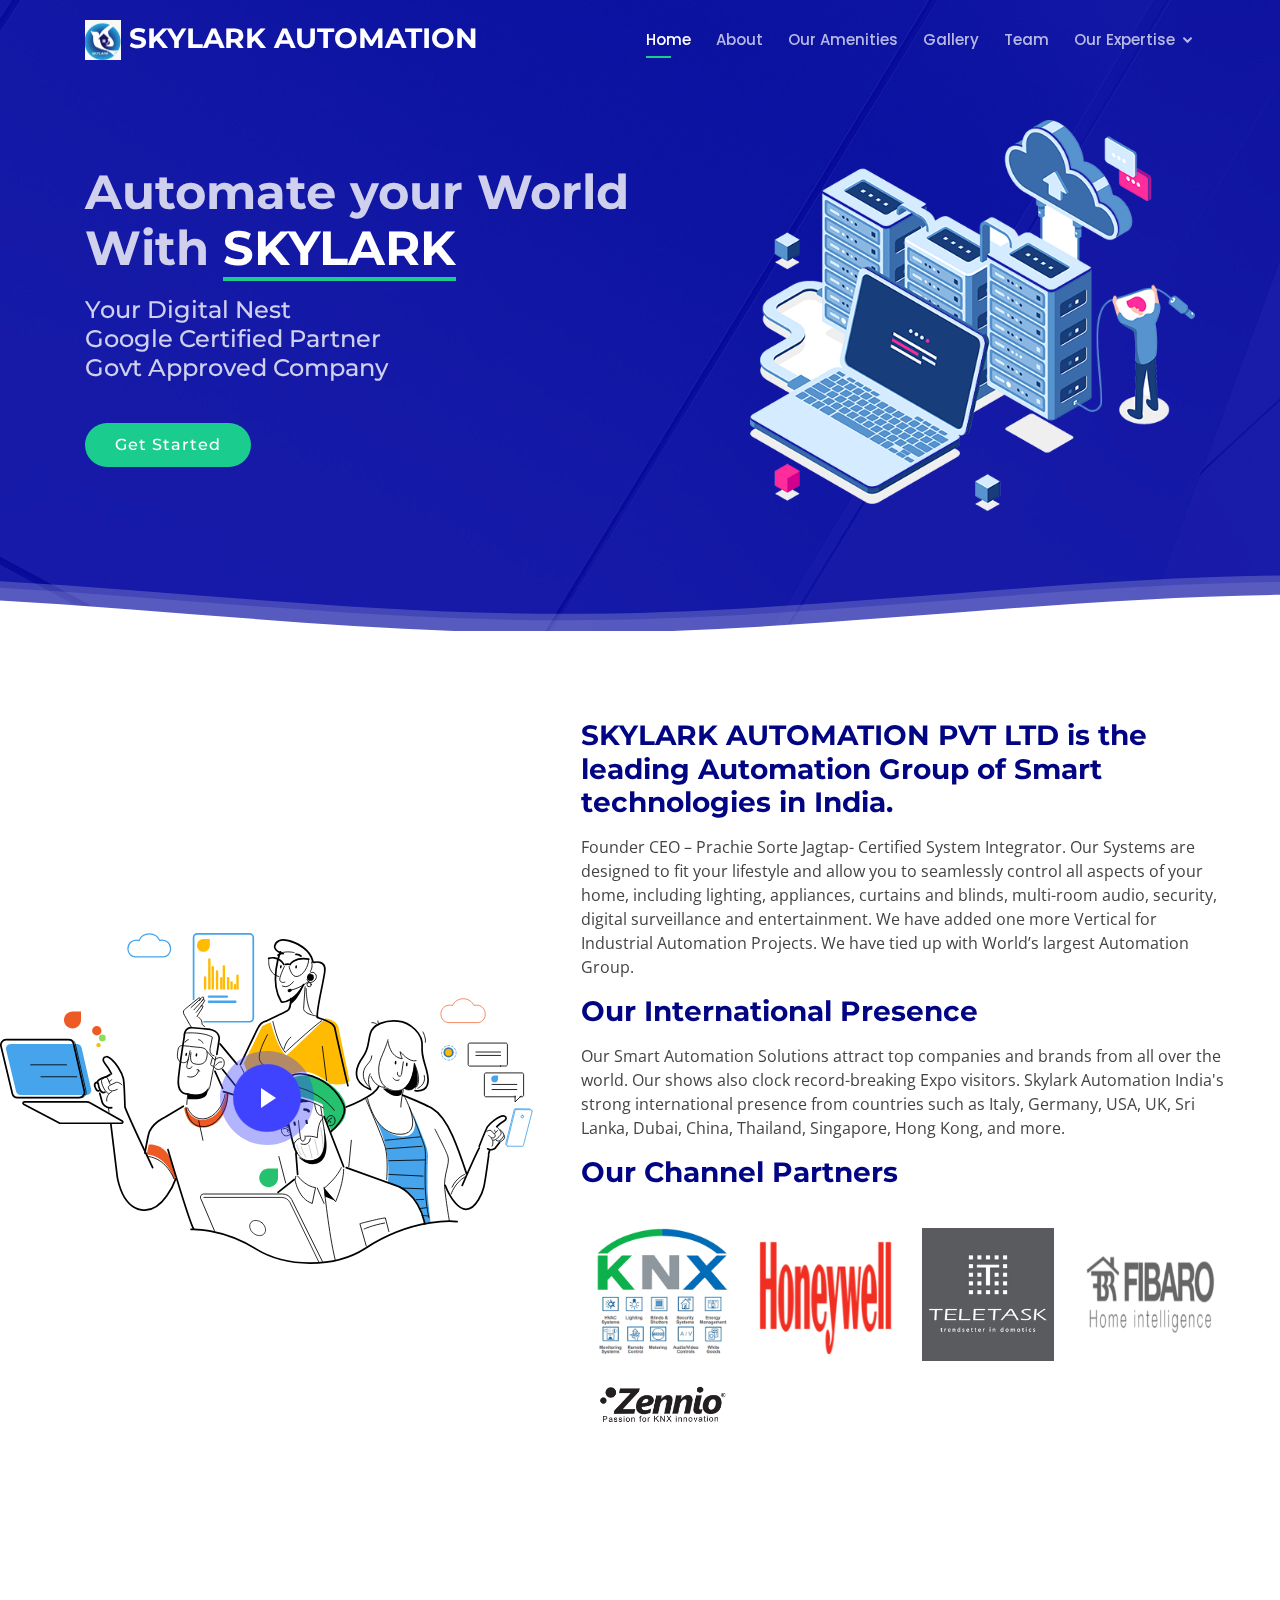
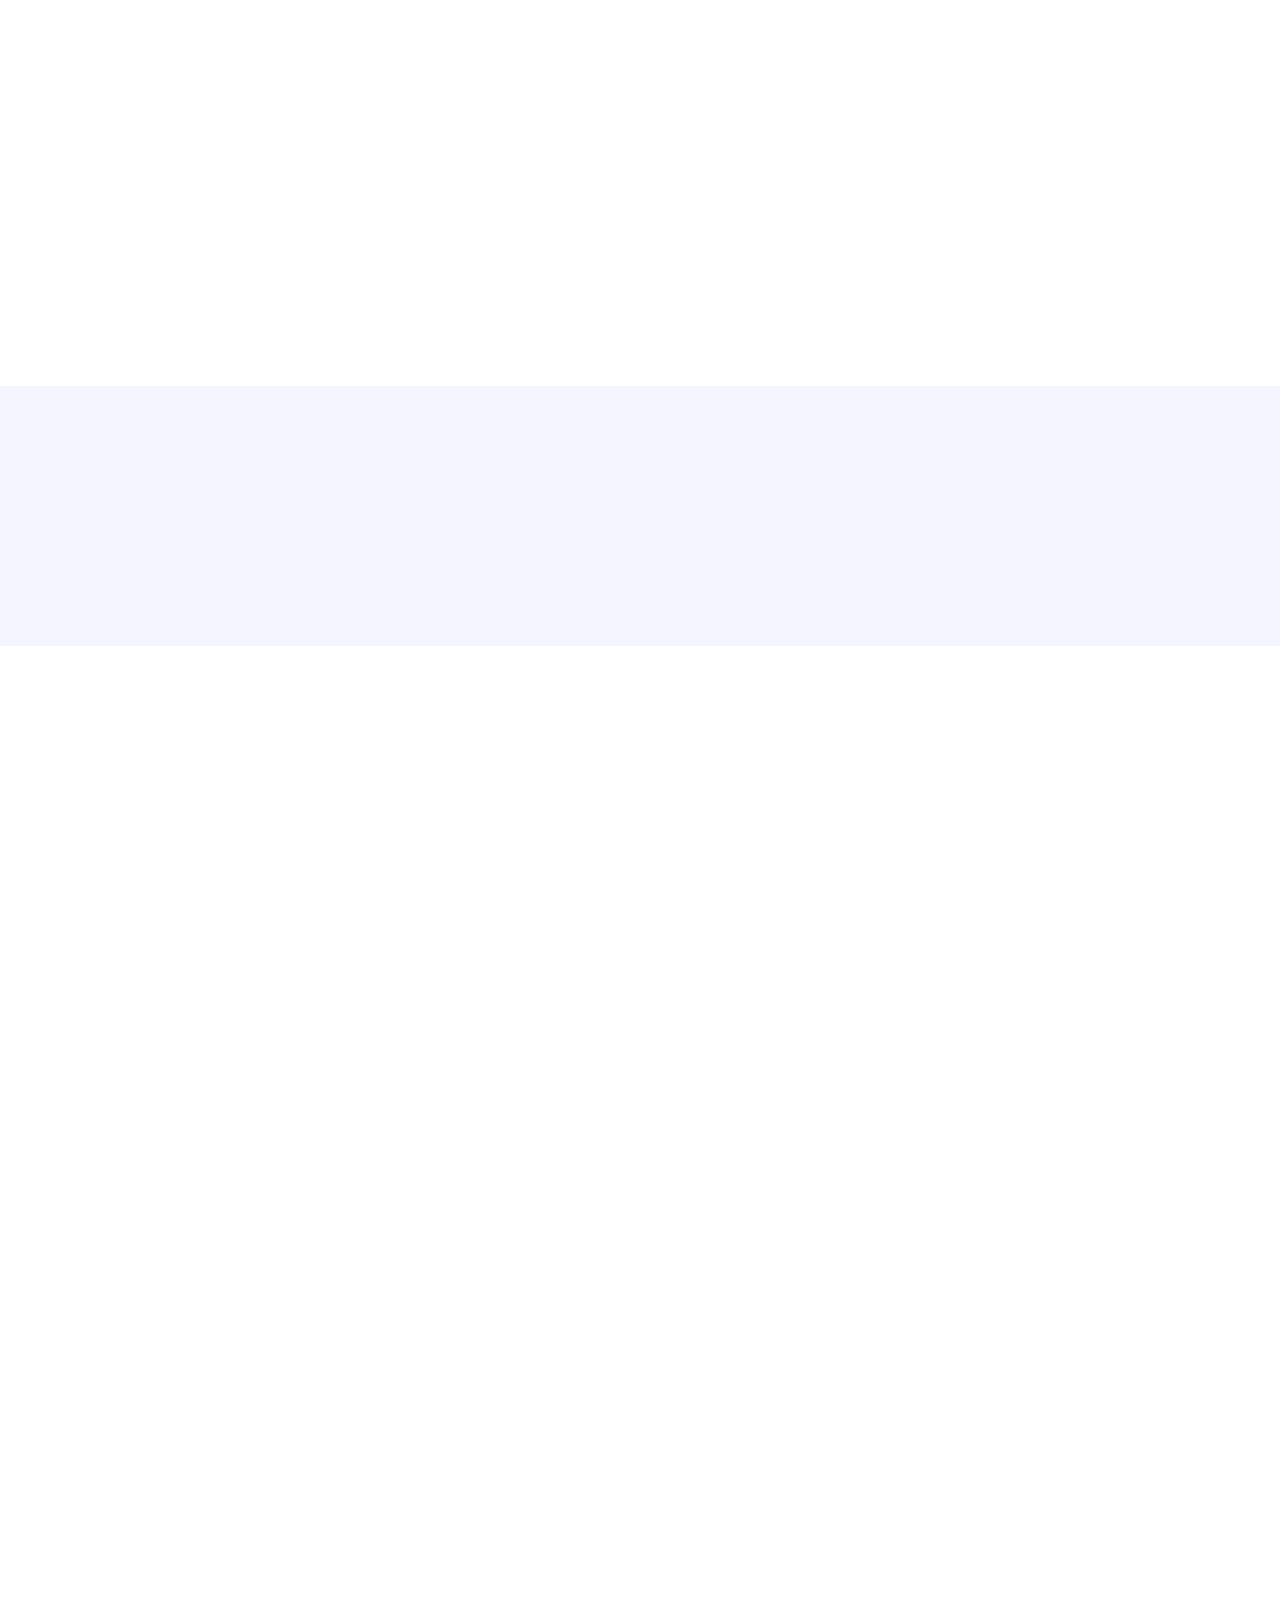
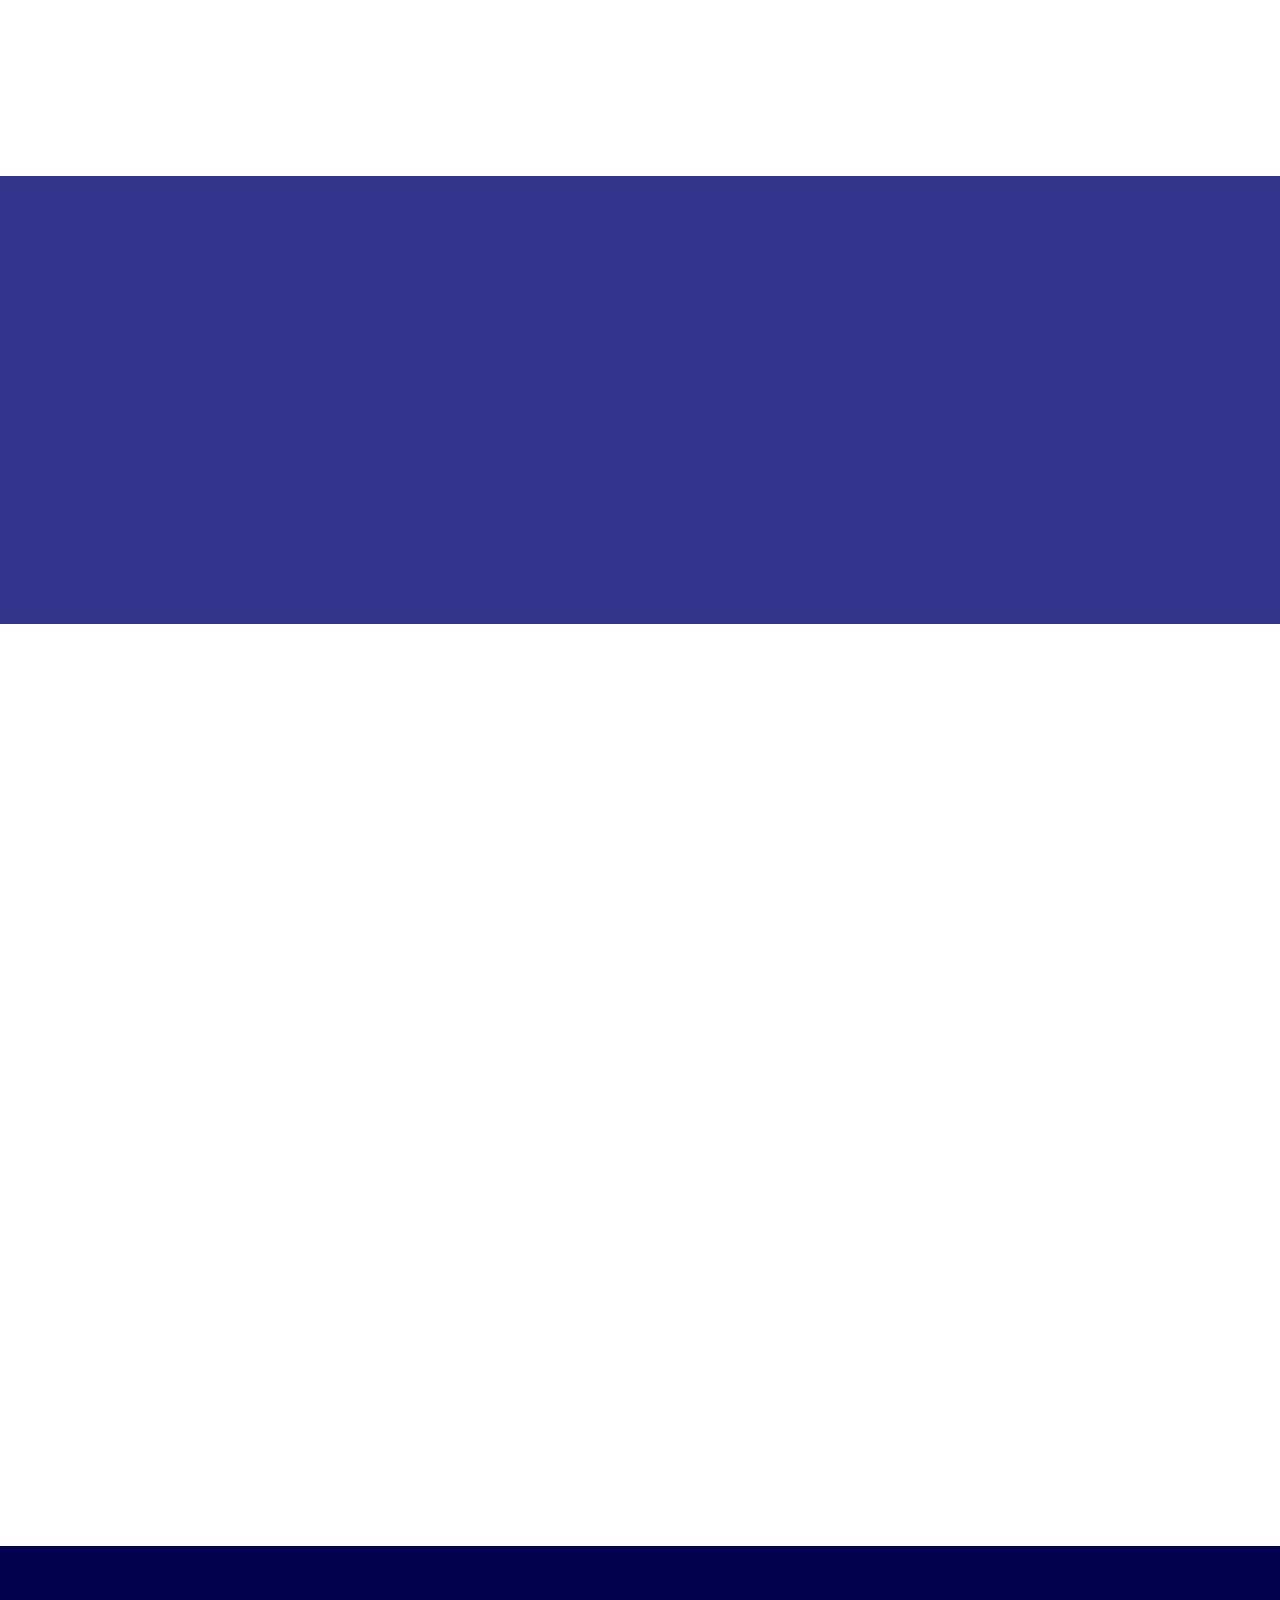
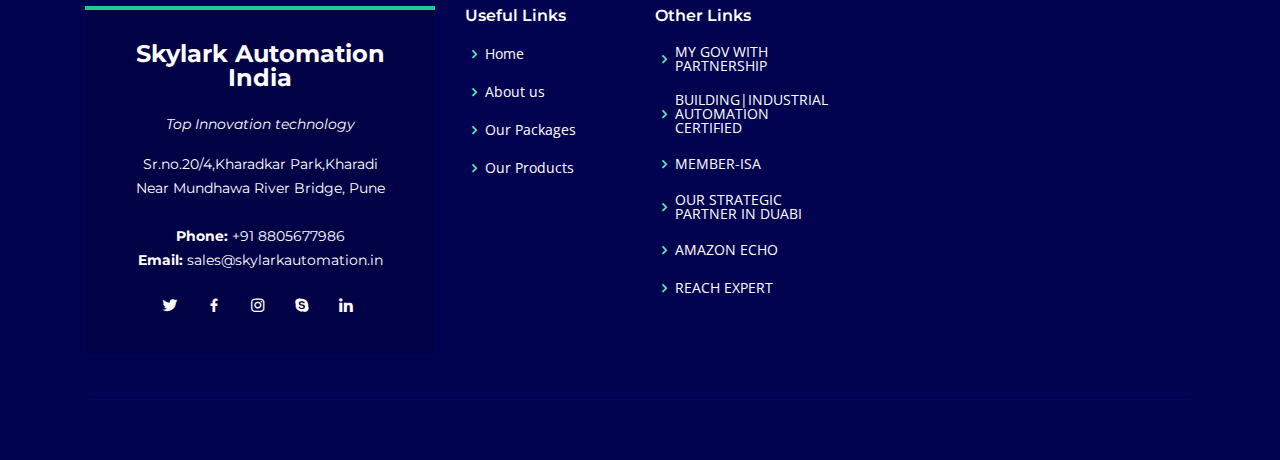
<file: index.html>
<!DOCTYPE html>
<html lang="en">

<head>
  <meta charset="utf-8">
  <meta content="width=device-width, initial-scale=1.0" name="viewport">

  <title>SKYLARK AUTOMATION</title>
  <meta content="" name="descriptison">
  <meta content="" name="keywords">

  <!-- Favicons -->
  <link href="assets/img/logo.webp" rel="icon">
  <link href="assets/img/logo.webp" rel="apple-touch-icon">

  <!-- Google Fonts -->
  <link href="https://fonts.googleapis.com/css?family=Open+Sans:300,300i,400,400i,600,600i,700,700i|Montserrat:300,300i,400,400i,500,500i,600,600i,700,700i|Poppins:300,300i,400,400i,500,500i,600,600i,700,700i" rel="stylesheet">

  <!-- Vendor CSS Files -->
  <link href="assets/vendor/bootstrap/css/bootstrap.min.css" rel="stylesheet">
  <link href="assets/vendor/icofont/icofont.min.css" rel="stylesheet">
  <link href="assets/vendor/boxicons/css/boxicons.min.css" rel="stylesheet">
  <link href="assets/vendor/venobox/venobox.css" rel="stylesheet">
  <link href="assets/vendor/remixicon/remixicon.css" rel="stylesheet">
  <link href="assets/vendor/owl.carousel/assets/owl.carousel.min.css" rel="stylesheet">
  <link href="assets/vendor/aos/aos.css" rel="stylesheet">

  <!-- Template Main CSS File -->
  <link href="assets/css/style.css" rel="stylesheet">
</head>

<body>

  <!-- ======= Header ======= -->
  <header id="header" class="fixed-top d-flex align-items-center">
    <div class="container d-flex align-items-center">

      <div class="logo mr-auto">
        <h1 class="text-light"><a href="index.html"><img src="assets/img/logo.webp" alt="" class="img-fluid"><a href="index.html"><span> SKYLARK AUTOMATION</span></a></h1>
        
       <!-- </a> -->
      </div>

      <nav class="nav-menu d-none d-lg-block">
        <ul>
          <li class="active"><a href="#header">Home</a></li>
          <li><a href="#about">About</a></li>
          <li><a href="#features">Our Amenities</a></li>
          <li><a href="#gallery">Gallery</a></li>
          <li><a href="#team">Team</a></li>
          <li class="drop-down"><a href=" ">Our Expertise</a>
            <ul>
              <li><a href="package.html">Our Packages</a></li>
              <li><a href="products.html">Our Products</a></li>
            </ul>
          </li>
          <!--
          <li class="drop-down"><a href="">Drop Down</a>
            <ul>
              <li><a href="#">Drop Down 1</a></li>
              <li class="drop-down"><a href="#">Drop Down 2</a>
                
                  <li><a href="#">Deep Drop Down 3</a></li>
                  <li><a href="#">Deep Drop Down 4</a></li>
                  <li><a href="#">Deep Drop Down 5</a></li>
                </ul>
              </li>
              <li><a href="#">Drop Down 3</a></li>
              <li><a href="#">Drop Down 4</a></li>
              <li><a href="#">Drop Down 5</a></li>
            </ul>
          </li>
          
          <li><a href="#contact">Contact</a></li>

        </ul>
      </nav><!-- .nav-menu -->

    </div>
  </header><!-- End Header -->

  <!-- ======= Hero Section ======= -->
  <section id="hero">

    <div class="container">
      <div class="row">
        <div class="col-lg-7 pt-5 pt-lg-0 order-2 order-lg-1 d-flex align-items-center">
          <div data-aos="zoom-out">
            <h1>Automate your World With <span>SKYLARK</span></h1>
            <h2>Your Digital Nest</br>Google Certified Partner</br> Govt Approved Company</h2>
            <div class="text-center text-lg-left">
              <a href="#about" class="btn-get-started scrollto">Get Started</a>  
            </div>
            
          </div>
        </div>
        <div class="col-lg-5 order-1 order-lg-2 hero-img" data-aos="zoom-out" data-aos-delay="300">
          <img src="assets/img/choose-plan.png" class="img-fluid animated" alt="">
        </div>
      </div>
    </div>

    <svg class="hero-waves" xmlns="http://www.w3.org/2000/svg" xmlns:xlink="http://www.w3.org/1999/xlink" viewBox="0 24 150 28 " preserveAspectRatio="none">
      <defs>
        <path id="wave-path" d="M-160 44c30 0 58-18 88-18s 58 18 88 18 58-18 88-18 58 18 88 18 v44h-352z">
      </defs>
      <g class="wave1">
        <use xlink:href="#wave-path" x="50" y="3" fill="rgba(255,255,255, .1)">
      </g>
      <g class="wave2">
        <use xlink:href="#wave-path" x="50" y="0" fill="rgba(255,255,255, .2)">
      </g>
      <g class="wave3">
        <use xlink:href="#wave-path" x="50" y="9" fill="#fff">
      </g>
    </svg>

  </section><!-- End Hero -->

  <main id="main">

    <!-- ======= About Section ======= -->
    <section id="about" class="about">
      <div class="container-fluid">

        <div class="row">
          <div class="col-xl-5 col-lg-6 video-box d-flex justify-content-center align-items-stretch" data-aos="fade-right">
            <a href="https://www.youtube.com/0fDCd0aQMW4" class="venobox play-btn mb-4" data-vbtype="video" data-autoplay="true"></a>
          </div>

          <div class="col-xl-7 col-lg-6 icon-boxes d-flex flex-column align-items-stretch justify-content-center py-5 px-lg-5" data-aos="fade-left">
            <h3>SKYLARK AUTOMATION PVT LTD is the leading Automation Group of Smart technologies in India.</h3>
            <p>Founder CEO – Prachie Sorte Jagtap- Certified System Integrator. Our Systems are designed to fit your lifestyle and allow you to seamlessly control all aspects of your home, including lighting, appliances, curtains and blinds, multi-room audio, security, digital surveillance and entertainment.
              We have added one more Vertical for Industrial Automation Projects. We have tied up with World’s largest Automation Group.</p>

            <h3>Our International Presence</h3>
            <p>Our Smart Automation Solutions attract top companies and brands from all over the world. Our shows also clock record-breaking Expo visitors. Skylark Automation India's strong international presence from countries such as Italy, Germany, USA, UK, Sri Lanka, Dubai, China, Thailand, Singapore, Hong Kong, and more.</p>

            <div>
              <h3>Our Channel Partners</h3>
            </br>
              <div class="container">
                <div class="row">
                  <div class="col-lg-3 col-md-4">
                    <div class="gallery-item" data-aos=" " data-aos-delay="200">
                      <a href="assets/img/KNX.png" class="venobox" data-gall="gallery-item">
                        <img src="assets/img/gallery/KNX.jpg" alt="" class="img-fluid">
                      </a>
                    </div> 
                  </div>
                  <div class="col-lg-3 col-md-4">
                    <div class="gallery-item" data-aos=" " data-aos-delay="200">
                      <a href="assets/img/honeywell.png" class="venobox" data-gall="gallery-item">
                        <img src="assets/img/honeywell.png" alt="" class="img-fluid">
                      </a>
                    </div> 
                  </div>
                  <div class="col-lg-3 col-md-4">
                    <div class="gallery-item" data-aos=" " data-aos-delay="200">
                      <a href="assets/img/teletask.png" class="venobox" data-gall="gallery-item">
                        <img src="assets/img/teletask.png" alt="" class="img-fluid">
                      </a>
                    </div> 
                  </div>
                  <div class="col-lg-3 col-md-4">
                    <div class="gallery-item" data-aos=" " data-aos-delay="200">
                      <a href="assets/img/fibaro.png" class="venobox" data-gall="gallery-item">
                        <img src="assets/img/fibaro.png" alt="" class="img-fluid">
                      </a>
                    </div> 
                  </br>
                  </div>
                  <div class="col-lg-3 col-md-4">
                    <div class="gallery-item" data-aos=" " data-aos-delay="200">
                      <a href="assets/img/zennio.png" class="venobox" data-gall="gallery-item">
                        <img src="assets/img/zennio.png" alt="" class="img-fluid">
                      </a>
                    </div> 
                  </div>
                 
                </div>
              </div>
            </div>
            <div class=" " data-aos="zoom-in" data-aos-delay="300">
              <div class="icon"><i class=" "></i></div>
              <h4 class="title"><a href=""> </a></h4>
              <p class="description"> </br></p>
            </div>
           
          </div>
        </div>

      </div>
    </section><!-- End About Section -->

    <!-- ======= Features Section ======= -->
    <section id="features" class="features">
      <div class="container">

        <div class="section-title" data-aos="fade-up">
          <h2>AMENITIES</h2>
          <p>Check Our Amenities</p>
        </div>

        <div class="row" data-aos="fade-left">
          <div class="col-lg-3 col-md-4">
            <div class="icon-box" data-aos="zoom-in" data-aos-delay="50">
              <i class=" " style="color: #ffbb2c;"></i>
              <h3><a href="">24/7 Availability</a></h3>
            </div>
          </div>
          <div class="col-lg-3 col-md-4 mt-4 mt-md-0">
            <div class="icon-box" data-aos="zoom-in" data-aos-delay="100">
              <i class=" " style="color: #5578ff;"></i>
              <h3><a href="">Parking Available</a></h3>
            </div>
          </div>
          <div class="col-lg-3 col-md-4 mt-4 mt-md-0">
            <div class="icon-box" data-aos="zoom-in" data-aos-delay="150">
              <i class=" " style="color: #e80368;"></i>
              <h3><a href="">By Appointment Only</a></h3>
            </div>
          </div>
        
          <div class="col-lg-3 col-md-4 mt-4 mt-lg-0">
            <div class=" " data-aos="zoom-in" data-aos-delay="200">
              <i class=" " style="color: #e361ff;"></i>
              <h3><a href=""> </a></h3>
            </div>
          </div>
          <div class="col-lg-3 col-md-4 mt-4">
            <div class="icon-box" data-aos="zoom-in" data-aos-delay="250">
              <i class=" " style="color: #47aeff;"></i>
              <h3><a href="">WiFi On Premises</a></h3>
            </div>
          </div>
          <div class="col-lg-3 col-md-4 mt-4">
            <div class="icon-box" data-aos="zoom-in" data-aos-delay="300">
              <i class=" " style="color: #ffa76e;"></i>
              <h3><a href="">Cards Accepted</a></h3>
            </div>
          </div>
          <div class="col-lg-3 col-md-4 mt-4">
            <div class="icon-box" data-aos="zoom-in" data-aos-delay="350">
              <i class=" " style="color: #11dbcf;"></i>
              <h3><a href="">Automated Office/Hotels</a></h3>
            </div>
          </div>
          <div class="col-lg-3 col-md-4 mt-4">
            <div class=" " data-aos="zoom-in" data-aos-delay="400">
              <i class=" " style="color: #4233ff;"></i>
              <h3><a href=""> </a></h3>
            </div>
          </div>
          <div class="col-lg-3 col-md-4 mt-4">
            <div class="icon-box" data-aos="zoom-in" data-aos-delay="450">
              <i class=" " style="color: #b2904f;"></i>
              <h3><a href="">Customized Solutions</a></h3>
            </div>
          </div>
          <div class="col-lg-3 col-md-4 mt-4">
            <div class="icon-box" data-aos="zoom-in" data-aos-delay="500">
              <i class=" " style="color: #b20969;"></i>
              <h3><a href="">COVID 19 Protected</a></h3>
            </div>
          </div>
          <div class="col-lg-3 col-md-4 mt-4">
            <div class="icon-box" data-aos="zoom-in" data-aos-delay="550">
              <i class=" " style="color: #ff5828;"></i>
              <h3><a href="">Clean Environment</a></h3>
            </div>
          </div>
          <div class="col-lg-3 col-md-4 mt-4">
            <div class=" " data-aos="zoom-in" data-aos-delay="600">
              <i class=" " style="color: #29cc61;"></i>
              <h3><a href=""> </a></h3>
            </div>
          </div>
        </div>

      </div>
    </section><!-- End Features Section -->

    <!-- ======= Counts Section ======= -->
    <section id="counts" class="counts">
      <div class="container">

        <div class="row" data-aos="fade-up">

          <div class="col-lg-3 col-md-6">
            <div class="count-box">
              <i class="icofont-simple-smile"></i>
              <span data-toggle="counter-up">232</span>
              <p>Happy Clients</p>
            </div>
          </div>

          <div class="col-lg-3 col-md-6 mt-5 mt-md-0">
            <div class="count-box">
              <i class="icofont-document-folder"></i>
              <span data-toggle="counter-up">521</span>
              <p>Projects</p>
            </div>
          </div>

          <div class="col-lg-3 col-md-6 mt-5 mt-lg-0">
            <div class="count-box">
              <i class="icofont-live-support"></i>
              <span data-toggle="counter-up">1,463</span>
              <p>Hours Of Support</p>
            </div>
          </div>

          <div class="col-lg-3 col-md-6 mt-5 mt-lg-0">
            <div class="count-box">
              <i class="icofont-users-alt-5"></i>
              <span data-toggle="counter-up">15</span>
              <p>Hard Workers</p>
            </div>
          </div>

        </div>

      </div>
    </section><!-- End Counts Section -->

    
    <!-- ======= Gallery Section ======= -->
    <section id="gallery" class="gallery">
      <div class="container">

        <div class="section-title" data-aos="fade-up">
          <h2>Gallery</h2>
          <p>Check our Gallery</p>
        </div>

        <div class="row no-gutters" data-aos="fade-left">

          <div class="col-lg-3 col-md-4">
            <div class="gallery-item" data-aos="zoom-in" data-aos-delay="100">
              <a href="assets/img/gallery/gallery-1.jpg" class="venobox" data-gall="gallery-item">
                <img src="assets/img/gallery/gallery-1.jpg" alt="" class="img-fluid">
              </a>
            </div>
          </div>

          <div class="col-lg-3 col-md-4">
            <div class="gallery-item" data-aos="zoom-in" data-aos-delay="150">
              <a href="assets/img/gallery/gallery-2.jpg" class="venobox" data-gall="gallery-item">
                <iframe width="100%" height="276" src="https://www.youtube.com/embed/K35uFXoa5c0" frameborder="0" allow="accelerometer; autoplay; encrypted-media; gyroscope; picture-in-picture" allowfullscreen></iframe>
              </a>
            </div>
          </div>

          <div class="col-lg-3 col-md-4">
            <div class="gallery-item" data-aos="zoom-in" data-aos-delay="200">
              <a href="assets/img/gallery/gallery-3.jpg" class="venobox" data-gall="gallery-item">
                <img src="assets/img/gallery/set.jpg" alt="" class="img-fluid">
              </a>
            </div>
          </div>

          <div class="col-lg-3 col-md-4">
            <div class="gallery-item" data-aos="zoom-in" data-aos-delay="250">
              <a href="assets/img/gallery/gallery-4.jpg" class="venobox" data-gall="gallery-item">
                <img src="assets/img/gallery/gallery-2.jpg" alt="" class="img-fluid">
              </a>
            </div>
          </div>

          <div class="col-lg-3 col-md-4 video-box d-flex justify-content-center align-items-stretch" data-aos="fade-right">
            
            <div class="gallery-item" data-aos="zoom-in" data-aos-delay="300">
              <a href="assets/img/gallery/gallery-5.jpg" class="venobox" data-gall="gallery-item">
                <img src="assets/img/gallery/gallery-5.jpg" alt="" class="img-fluid">
              </a>
            </div>
          </div>

          <div class="col-lg-3 col-md-4">
            <div class="gallery-item" data-aos="zoom-in" data-aos-delay="350">
              <a href="assets/img/gallery/gallery-6.jpg" class="venobox" data-gall="gallery-item">
                <iframe width="100%" height="205" src="https://www.youtube.com/embed/8GfHhJIUT9k" frameborder="0" allow="accelerometer; autoplay; encrypted-media; gyroscope; picture-in-picture" allowfullscreen></iframe>
              </a>
            </div>
          </div>

          <div class="col-lg-3 col-md-4">
            <div class="gallery-item" data-aos="zoom-in" data-aos-delay="400">
              <a href="assets/img/gallery/gallery-8.jpg" class="venobox" data-gall="gallery-item">
                <img src="assets/img/gallery/gallery-4.jpg" alt="" class="img-fluid">
              </a>
            </div>
          </div>

          <div class="col-lg-3 col-md-4">
            <div class="gallery-item" data-aos="zoom-in" data-aos-delay="450">
              <a href="assets/img/gallery/gallery-8.jpg" class="venobox" data-gall="gallery-item">
                <iframe width="100%" height="205" src="https://www.youtube.com/embed/tOmxJgcUPYw" frameborder="0" allow="accelerometer; autoplay; encrypted-media; gyroscope; picture-in-picture" allowfullscreen></iframe>
              </a>
            </div>
          </div>
          <div class="col-lg-3 col-md-4">
            <div class="gallery-item" data-aos="zoom-in" data-aos-delay="400">
              <a href="assets/img/gallery/gallery-9.jpeg" class="venobox" data-gall="gallery-item">
                <img src="assets/img/gallery/gallery-9.jpeg" alt="" class="img-fluid">
              </a>
            </div>
          </div>
          <div class="col-lg-3 col-md-4">
            <div class="gallery-item" data-aos="zoom-in" data-aos-delay="400">
              <a href="assets/img/gallery/gallery-11.jpeg" class="venobox" data-gall="gallery-item">
                <img src="assets/img/gallery/gallery-11.jpeg" alt="" class="img-fluid">
              </a>
            </div>
          </div>
          <div class="col-lg-3 col-md-4">
            <div class="gallery-item" data-aos="zoom-in" data-aos-delay="400">
              <a href="assets/img/gallery/gallery-10.jpeg" class="venobox" data-gall="gallery-item">
                <img src="assets/img/gallery/gallery-10.jpeg" alt="" class="img-fluid">
              </a>
            </div>
          </div>
          <div class="col-lg-3 col-md-4">
            <div class="gallery-item" data-aos="zoom-in" data-aos-delay="400">
              <a href="https://www.youtube.com/embed/gk-Dx4sjFWE" class="venobox" data-gall="gallery-item">
                <iframe width="100%" height="185" src="https://www.youtube.com/embed/gk-Dx4sjFWE" frameborder="0" allow="accelerometer; autoplay; encrypted-media; gyroscope; picture-in-picture" allowfullscreen></iframe>
              </a>
            </div>
          </div>
          <div class="col-lg-3 col-md-4">
            <div class="gallery-item" data-aos="zoom-in" data-aos-delay="400">
              <a href="assets/img/gallery/gallery-12.png" class="venobox" data-gall="gallery-item">
                <img src="assets/img/gallery/gallery-12.png" alt="" class="img-fluid">
              </a>
            </div>
          </div>
          <div class="col-lg-3 col-md-4">
            <div class="gallery-item" data-aos="zoom-in" data-aos-delay="400">
              <a href="assets/img/gallery/gallery-13.jpg" class="venobox" data-gall="gallery-item">
                <img src="assets/img/gallery/gallery-13.jpg" alt="" class="img-fluid">
              </a>
            </div>
          </div>
          
        </div>

      </div>
    </section><!-- End Gallery Section -->

    <!-- ======= Testimonials Section ======= -->
    <section id="testimonials" class="testimonials">
      <div class="container">

        <div class="owl-carousel testimonials-carousel" data-aos="zoom-in">

          <div class="testimonial-item">
            <img src="assets/img/testimonials/gd1.jpeg" class="testimonial-img" alt="">
            <h3>GD Square Developers</h3>
            <!-- <h4>Ceo &amp; Founder</h4> -->
            <p>
              <i class="bx bxs-quote-alt-left quote-icon-left"></i>
              We will highly recommend Skylark as best technological Automation and Security Solutions Company.Team work highly appreciated. 
              <i class="bx bxs-quote-alt-right quote-icon-right"></i>
            </p>
          </div>

          <div class="testimonial-item">
            <img src="assets/img/testimonials/gd.webp" class="testimonial-img" alt="">
            <h3>Yashda Realty</h3>
            <p>
              <i class="bx bxs-quote-alt-left quote-icon-left"></i>
              Best Quality Integration And Best Automation Company with on time service. Excellent products and customer service."It is always a pleasure to do business with Skylark. All the products are delivered in a timely manner and are well packaged. We have had to use their technical service department fairly extensively and We have always been impressed with their depth of knowledge and patience while getting the Automation & cameras set-up correctly with Our remote routers and port forwarding protocols.
              <i class="bx bxs-quote-alt-right quote-icon-right"></i>
            </p>
          </div>

          <div class="testimonial-item">
            <img src="assets/img/testimonials/gd1.jpeg" class="testimonial-img" alt="">
            <h3>Mahaveer Lodha Builders</h3>
            <p>
              <i class="bx bxs-quote-alt-left quote-icon-left"></i>
              We are happy and completely satisfied with Skylark Technical Team and High End Automation Solutions with best Services.
              Highly Recommend.
              <i class="bx bxs-quote-alt-right quote-icon-right"></i>
            </p>
          </div>

          <div class="testimonial-item">
            <img src="assets/img/testimonials/gd1.jpeg" class="testimonial-img" alt="">
            <h3>Neelesh Zaveri</h3>
            <h4>Producer</h4>
            <p>
              <i class="bx bxs-quote-alt-left quote-icon-left"></i>
              We are really happy with Skylark Team work as they have changed my row house and Farm house as beautiful castle. 
              Best Company and Fully Certified Integration. 
              <i class="bx bxs-quote-alt-right quote-icon-right"></i>
            </p>
          </div>

          <div class="testimonial-item">
            <img src="assets/img/testimonials/gd1.jpeg" class="testimonial-img" alt="">
            <h3>Mr. Ashish Khurana </h3>
            <h4> </h4>
            <p>
              <i class="bx bxs-quote-alt-left quote-icon-left"></i>
              Skylark Automation Gift Us Precious and Valuable Smart Home. We are happy and satisfied with their Solutions. Smart Integration with many wireless Protocols. Exclusive Work.
              <i class="bx bxs-quote-alt-right quote-icon-right"></i>
            </p>
          </div>
          <div class="testimonial-item">
            <img src="assets/img/testimonials/election.jpeg" class="testimonial-img" alt="">
            <h3>Election Commission of India</h3>
            <h4> </h4>
            <p>
              <i class="bx bxs-quote-alt-left quote-icon-left"></i>
              Skylark Automation Company has completed our project in certain deadline.We are Very satisfied"The product arrived quickly and is working perfectly. Our IT Department had no problems installing it. 
              <i class="bx bxs-quote-alt-right quote-icon-right"></i>
            </p>
          </div>

        </div>

      </div>
    </section><!-- End Testimonials Section -->

    <!-- ======= Team Section ======= -->
    <section id="team" class="team">
      <div class="container">

        <div class="section-title" data-aos="fade-up">
          <h2>Team</h2>
          <p>Our Great Team</p>
        </div>

        <div class="row" data-aos="fade-left">

          <div class="col-lg-3 col-md-6">
            <div class="member" data-aos="zoom-in" data-aos-delay="100">
              <div class="pic"><img src="assets/img/team/team-1.jpg" class="img-fluid" alt=""></div>
              <div class="member-info">
                <h4>Prachie Sorte Jagtap</h4>
                <span>Chief Executive Officer</span>
                <div class="social">
                  <a href=""><i class="icofont-twitter"></i></a>
                  <a href=""><i class="icofont-facebook"></i></a>
                  <a href=""><i class="icofont-instagram"></i></a>
                  <a href="https://www.linkedin.com/in/prachie-ceo-skylark-automation-404702135"><i class="icofont-linkedin"></i></a>
                </div>
              </div>
            </div>
          </div>

          <div class="col-lg-3 col-md-6 mt-5 mt-md-0">
            <div class="member" data-aos="zoom-in" data-aos-delay="200">
              <div class="pic"><img src="assets/img/team/team-2.jpg" class="img-fluid" alt=""></div>
              <div class="member-info">
                <h4>Naveenkumar Neelamegan</h4>
                <span>Technology Partner</span>
                <div class="social">
                  <a href=""><i class="icofont-twitter"></i></a>
                  <a href=""><i class="icofont-facebook"></i></a>
                  <a href=""><i class="icofont-instagram"></i></a>
                  <a href=""><i class="icofont-linkedin"></i></a>
                </div>
              </div>
            </div>
          </div>

          <div class="col-lg-3 col-md-6 mt-5 mt-lg-0">
            <div class="member" data-aos="zoom-in" data-aos-delay="300">
              <div class="pic"><img src="assets/img/team/team-3.jpg" class="img-fluid" alt=""></div>
              <div class="member-info">
                <h4>Sudhanshu Ranjan Dubey</h4>
                <span>Chief Technical Officer</span>
                <div class="social">
                  <a href=""><i class="icofont-twitter"></i></a>
                  <a href=""><i class="icofont-facebook"></i></a>
                  <a href=""><i class="icofont-instagram"></i></a>
                  <a href=""><i class="icofont-linkedin"></i></a>
                </div>
              </div>
            </div>
          </div>

          <div class="col-lg-3 col-md-6 mt-5 mt-lg-0">
            <div class="member" data-aos="zoom-in" data-aos-delay="400">
              <div class="pic"><img src="assets/img/team/team-4.jpg" class="img-fluid" alt=""></div>
              <div class="member-info">
                <h4>Monika Sorte</h4>
                <span>HR Manager</span>
                <div class="social">
                  <a href=""><i class="icofont-twitter"></i></a>
                  <a href=""><i class="icofont-facebook"></i></a>
                  <a href=""><i class="icofont-instagram"></i></a>
                  <a href=""><i class="icofont-linkedin"></i></a>
                </div>
              </div>
            </div>
          </br>
          </div>
          <div class="col-lg-3 col-md-6 mt-5 mt-lg-0">
            <div class="member" data-aos="zoom-in" data-aos-delay="400">
              <div class="pic"><img src="assets/img/team/team-4.jpg" class="img-fluid" alt=""></div>
              <div class="member-info">
                <h4>Swapna Sorte</h4>
                <span>Product Manager</span>
                <div class="social">
                  <a href=""><i class="icofont-twitter"></i></a>
                  <a href=""><i class="icofont-facebook"></i></a>
                  <a href=""><i class="icofont-instagram"></i></a>
                  <a href=""><i class="icofont-linkedin"></i></a>
                </div>
              </div>
            </div>
          </div>
          <div class="col-lg-3 col-md-6 mt-5 mt-lg-0">
            <div class="member" data-aos="zoom-in" data-aos-delay="400">
              <div class="pic"><img src="assets/img/team/vaibhav.jpeg" class="img-fluid" alt=""></div>
              <div class="member-info">
                <h4>Arch. Vaibhav Ghodke</h4>
                <span>Principal Architect</span>
                <div class="social">
                  <a href=""><i class="icofont-twitter"></i></a>
                  <a href=""><i class="icofont-facebook"></i></a>
                  <a href=""><i class="icofont-instagram"></i></a>
                  <a href=""><i class="icofont-linkedin"></i></a>
                </div>
              </div>
            </div>
          </div>
          <div class="col-lg-3 col-md-6 mt-5 mt-lg-0">
            <div class="member" data-aos="zoom-in" data-aos-delay="400">
              <div class="pic"><img src="assets/img/team/team-6.jpeg" class="img-fluid" alt=""></div>
              <div class="member-info">
                <h4>Amy Shifflet</h4>
                <span>Global Partner</span>
                <div class="social">
                  <a href=""><i class="icofont-twitter"></i></a>
                  <a href=""><i class="icofont-facebook"></i></a>
                  <a href=""><i class="icofont-instagram"></i></a>
                  <a href=""><i class="icofont-linkedin"></i></a>
                </div>
              </div>
            </div>
          </div>


        </div>

      </div>
    </section><!-- End Team Section -->

    <!-- ======= Pricing Section ======= -
    <section id="pricing" class="pricing">
      <div class="container">

        <div class="section-title" data-aos="fade-up">
          <h2>Our Packages</h2>
          <p>Check our Packages</p>
        </div>

        <div class="row" data-aos="fade-left">

          <div class="col-lg-3 col-md-6">
            <div class="box" data-aos="zoom-in" data-aos-delay="100">
              <h3>Basic Package</h3>
              <h4><sup>₹</sup>30,000<span>/-</span></h4>
              <ul>
                <li>Light control in 2 rooms (12 maximum)</li>
                <li>Fan control in 2 rooms.</li>
                <li>AC control in 2 rooms (1 per room)</li>
                <li>TV/STB/Bluray control in single room.</li>
                <li>Smart scenes & schedules</li>
                <li>Remote control/monitoring</li>
                <li>Google Voice/Alexa integration</li> 
                <li> </li>
                <li> </li>
                <li> </li>
                <li> </li>
                <li> </li>
                <li> </li>
                <li> </li>
                <li> </li>

              </ul>
            
              <div class="btn-wrap">
                <a href="#" class="btn-buy">Buy Now</a>
              </div>
            </div>
          </br>
          </div>
          <div class="col-lg-3 col-md-6 mt-4 mt-lg-0">
            <div class="box" data-aos="zoom-in" data-aos-delay="300">
              <h3>Combo Package</h3>
              <h4><sup>₹</sup>50,000<span>/-</span></h4>
              <ul>
                  <li>Light control in 4 rooms (12 maximum)</li>
                  <li>Fan control in 4 rooms</li>
                  <li>AC control in 4 rooms (1 per room)</li>
                  <li>TV/STB/Bluray control in single room</li>
                  <li>Smart scenes & schedules</li>
                  <li>Remote control/monitoring</li>
                  <li>Google Voice/Alexa integration</li>
                  <li>iOS/Android app</li>
                  <li> </li>
                  <li> </li>
                  <li> </li>
                  <li> </li>
                  <li> </li>
                  <li> </li> 
              </ul>
              <div class="btn-wrap">
                <a href="#" class="btn-buy">Buy Now</a>
              </div>
            </div>
          </br>
          </div>


          <div class="col-lg-3 col-md-6 mt-4 mt-md-0">
            <div class="box featured" data-aos="zoom-in" data-aos-delay="200">
              <h3>Silver Pacakage</h3>
              <h4><sup>₹</sup>150,000<span> /-</span></h4>
              <ul>
                <li>1x Z-Wave controller (1 room)
                  <li>Light control (2 rooms)</li>
                  <li>Control TVs, STBs, speakers, etc. (1 room)</li>
                  <li>Motion sensor (1 room)</li>
                  <li>Camera/Doorbell Integration</li>
                  <li>Google Home/Amazon Alexa integration</li>
                  <li>iOS/Android app</li>
                  <li>1 year warranty</li>
                  <li>Professional installation (chargeable)</li>
                  <li> </li>
                <li> </li>
                <li> </li>
                <li> </li>
              </ul>
              <div class="btn-wrap">
                <a href="#" class="btn-buy">Buy Now</a>
              </div>
            </div>
          </div>

          
          
          <div class="col-lg-3 col-md-6 mt-4 mt-md-0">
            <div class="box featured" data-aos="zoom-in" data-aos-delay="200">
              <h3>Gold Package</h3>
              <h4><sup>₹</sup>250,000<span> /-</span></h4>
              <ul>
                <li>Ideal for large bungalows (>10,000 square feet)</li>
                  <li>Light control in 5 rooms (maximum 16 lights)</li>
                  <li>Designer touch-switches (maximum 4)</li>
                  <li>4 x Curtain/blind control</li>
                  <li>1 x Motion/Smoke/Gas Leakage sensor</li>
                  <li>1 x Smart Lock Integration</li>
                  <li>Passcode activated scenes</li>
                  <li>Smart audio playback</li>
                  <li>Customised look-and-feel</li>
                  <li>1 year warranty</li> 
              </ul>
              <div class="btn-wrap">
                <a href="#" class="btn-buy">Buy Now</a>
              </div>
            </div>
          </br>
          </div>
          <div class="col-lg-3 col-md-6 mt-4 mt-lg-0">
            <div class="box" data-aos="zoom-in" data-aos-delay="400">
              <span class="advanced">Advanced</span>
              <h3>Platinum Package</h3>
              <h4><sup>₹</sup>500,000<span> /-</span></h4>
              <ul>
                <li>All High End Automation Features</li>
                <li>Program Based Scene Control</li>
                <li>Guard Calling System</li>
                <li>Smart Digital Lock Integration</li>
                <li>Smart Audio Video System Many More Features</li> 
              </ul>
            </br>
            </br>
            </br>
            </br>
            </br>
            </br>
            </br>
            </br>
            
            <div class="btn-wrap">
                <a href="#" class="btn-buy">Buy Now</a>
              </div>
            </div>
          
          </div>
          <div class="col-lg-3 col-md-6 mt-4 mt-lg-0">
            <div class="box" data-aos="zoom-in" data-aos-delay="400">
              <span class="advanced">Advanced</span>
              <h3>Smart Package</h3>
              <h4><sup>₹</sup>1,000,000<span> /-</span></h4>
              <ul>
                <li>Ideal for builders & hotels (>40,000 square feet)</li>
                  <li>Smart home infrastructure set up at marginal cost</li>
                  <li>Database/CRM integration</li>
                  <li>Customised solution designs</li>
                  <li>BMS integration</li>
                  <li>Professional installation</li>
                  <li>After-sales commitment (onsite)</li>
                  <li>Online Support</li>
                  <li>Exclusive B2B Pricing (lowest price guarantee)</li>
                  <li>2 years warranty* (extensible)</li> 
              </ul>
              <div class="btn-wrap">
                <a href="#" class="btn-buy">Buy Now</a>
              </div>
            </div>
          </br>
          </div>

        </div>

      </div>
    </section><!-- End Pricing Section -->
    
    <!-- ======= Details Section ======= 
    <section id="details" class="details">
      <div class="container">
        <div class="section-title" data-aos="fade-up">
          <h2>Luxury Solutions</h2>
          <p>Check The Products</p>
        </div>

        <div class="row content">
          <div class="col-md-4" data-aos="fade-right">
            <img src="assets/img/details-1.png" class="img-fluid" alt="">
          </div>
          <div class="col-md-8 pt-4" data-aos="fade-up">
            <h3>Building Three Tier IP Security</h3>
            <p class="font-italic"> 
            </p>
            <ul>
              <li><i class="icofont-check"></i>Elegant</li>
              <li><i class="icofont-check"></i>Affordable</li>
              <li><i class="icofont-check"></i>Real time visibility into what's happening at a door</li>
              <li><i class="icofont-check"></i>Equipped with microphone and camera</li>
            </ul>
            <p><strong>Price :: </strong>25,000/-</p>
            <a href="payment.html" class="primary-btn">Book Now</a>
          </div>
        </div>

        <div class="row content">
          <div class="col-md-4 order-1 order-md-2" data-aos="fade-left">
            <img src="assets/img/details-2.png" class="img-fluid" alt="">
          </div>
          <div class="col-md-8 pt-5 order-2 order-md-1" data-aos="fade-up">
            <h3>GSM Alarm System</h3>
            <ul>
              <li><i class="icofont-check"></i>Wireless System</li>
              <li><i class="icofont-check"></i>Indoor and Outdoor Motion Detector</li>
              <li><i class="icofont-check"></i>Sensors to detect smoke,gas,CO and floods</li>
              <li><i class="icofont-check"></i>Personal Emergency transmitter Installed</li>
            </ul>
            <p><strong>Price :: </strong>30,000/-</p>
            
            <a href="payment.html" class="primary-btn">Book Now</a>
          </div>
        </div>

        <div class="row content">
          <div class="col-md-4" data-aos="fade-right">
            <img src="assets/img/details-3.png" class="img-fluid" alt="">
          </div>
          <div class="col-md-8 pt-5" data-aos="fade-up">
            <h3>SKYHOME View</h3>
            <p>ONE APP FOR ENTIRE HOUSE</p>
            
            <p>
              There’s no need for separate apps to control the shades, thermostat, and a light bulb. Replace them all with one that manages and controls all of these devices together. 
              You’ll be amazed when you can prepare the house on your way home by dialing back the temperature, closing the shades, and bringing up the lights—without jumping app-to-app. 
              House divided? No worries, we have both iOS and Android users covered. 
            </p>
            <p><strong>Price :: </strong>50,000/-</p>
            <a href="payment.html" class="primary-btn">Book Now</a>
            
          </div>
        </div>

        <div class="row content">
          <div class="col-md-4 order-1 order-md-2" data-aos="fade-left">
            <img src="assets/img/details-4.png" class="img-fluid" alt="">
          </div>
          <div class="col-md-8 pt-5 order-2 order-md-1" data-aos="fade-up">
            <h3>BMS SYSTEMS</h3>
            <p>
              Building management systems are most commonly implemented in large projects with extensive mechanical, HVAC, and electrical systems. 
              Systems linked to a BMS typically represent 40% of a building's energy usage; if lighting is included, this number approaches to 70%. 
              BMS systems are a critical component to managing energy demand. Improperly configured BMS systems are believed to account for 20% of building energy usage, or approximately 8% of total energy usage by Developers.
              A list of systems that can be monitored or controlled by Skylark Smart Building Management Systems are shown below:
            </p>
            <ul>
              <li><i class="icofont-check"></i> Lighting Control</li>
              <li><i class="icofont-check"></i> Electric Power Control</li>
              <li><i class="icofont-check"></i> Heating,Ventilation and Air Conditioning</li>
              <li><i class="icofont-check"></i> Security and Observation</li>
              <li><i class="icofont-check"></i> Access control</li>
              <li><i class="icofont-check"></i> Fire alarm system</li>
              <li><i class="icofont-check"></i> Lifts, elevators etc.</li>
              <li><i class="icofont-check"></i> Plumbing</li>
              <li><i class="icofont-check"></i> Closed-circuit television (CCTV)</li>
              <li><i class="icofont-check"></i> Other engineering systems</li>
              <li><i class="icofont-check"></i> Control Panel</li>
              <li><i class="icofont-check"></i> PA system</li>
              <li><i class="icofont-check"></i> Alarm Monitor</li>
              <li><i class="icofont-check"></i> Security Automation</li>
            </ul>

            <p><strong>Price :: </strong>2,00,000/-</p>
            <a href="payment.html" class="primary-btn">Book Now</a>
          </div>
        </div>

      </div>
    </section><!-- End Details Section -->


    <!-- ======= F.A.Q Section ======= -
    <section id="faq" class="faq section-bg">
      <div class="container">

        <div class="section-title" data-aos="fade-up">
          <h2>F.A.Q</h2>
          <p>Frequently Asked Questions</p>
        </div>

        <div class="faq-list">
          <ul>
            <li data-aos="fade-up">
              <i class="bx bx-help-circle icon-help"></i> <a data-toggle="collapse" class="collapse" href="#faq-list-1">Non consectetur a erat nam at lectus urna duis? <i class="bx bx-chevron-down icon-show"></i><i class="bx bx-chevron-up icon-close"></i></a>
              <div id="faq-list-1" class="collapse show" data-parent=".faq-list">
                <p>
                  Feugiat pretium nibh ipsum consequat. Tempus iaculis urna id volutpat lacus laoreet non curabitur gravida. Venenatis lectus magna fringilla urna porttitor rhoncus dolor purus non.
                </p>
              </div>
            </li>

            <li data-aos="fade-up" data-aos-delay="100">
              <i class="bx bx-help-circle icon-help"></i> <a data-toggle="collapse" href="#faq-list-2" class="collapsed">Feugiat scelerisque varius morbi enim nunc? <i class="bx bx-chevron-down icon-show"></i><i class="bx bx-chevron-up icon-close"></i></a>
              <div id="faq-list-2" class="collapse" data-parent=".faq-list">
                <p>
                  Dolor sit amet consectetur adipiscing elit pellentesque habitant morbi. Id interdum velit laoreet id donec ultrices. Fringilla phasellus faucibus scelerisque eleifend donec pretium. Est pellentesque elit ullamcorper dignissim. Mauris ultrices eros in cursus turpis massa tincidunt dui.
                </p>
              </div>
            </li>

            <li data-aos="fade-up" data-aos-delay="200">
              <i class="bx bx-help-circle icon-help"></i> <a data-toggle="collapse" href="#faq-list-3" class="collapsed">Dolor sit amet consectetur adipiscing elit? <i class="bx bx-chevron-down icon-show"></i><i class="bx bx-chevron-up icon-close"></i></a>
              <div id="faq-list-3" class="collapse" data-parent=".faq-list">
                <p>
                  Eleifend mi in nulla posuere sollicitudin aliquam ultrices sagittis orci. Faucibus pulvinar elementum integer enim. Sem nulla pharetra diam sit amet nisl suscipit. Rutrum tellus pellentesque eu tincidunt. Lectus urna duis convallis convallis tellus. Urna molestie at elementum eu facilisis sed odio morbi quis
                </p>
              </div>
            </li>

            <li data-aos="fade-up" data-aos-delay="300">
              <i class="bx bx-help-circle icon-help"></i> <a data-toggle="collapse" href="#faq-list-4" class="collapsed">Tempus quam pellentesque nec nam aliquam sem et tortor consequat? <i class="bx bx-chevron-down icon-show"></i><i class="bx bx-chevron-up icon-close"></i></a>
              <div id="faq-list-4" class="collapse" data-parent=".faq-list">
                <p>
                  Molestie a iaculis at erat pellentesque adipiscing commodo. Dignissim suspendisse in est ante in. Nunc vel risus commodo viverra maecenas accumsan. Sit amet nisl suscipit adipiscing bibendum est. Purus gravida quis blandit turpis cursus in.
                </p>
              </div>
            </li>

            <li data-aos="fade-up" data-aos-delay="400">
              <i class="bx bx-help-circle icon-help"></i> <a data-toggle="collapse" href="#faq-list-5" class="collapsed">Tortor vitae purus faucibus ornare. Varius vel pharetra vel turpis nunc eget lorem dolor? <i class="bx bx-chevron-down icon-show"></i><i class="bx bx-chevron-up icon-close"></i></a>
              <div id="faq-list-5" class="collapse" data-parent=".faq-list">
                <p>
                  Laoreet sit amet cursus sit amet dictum sit amet justo. Mauris vitae ultricies leo integer malesuada nunc vel. Tincidunt eget nullam non nisi est sit amet. Turpis nunc eget lorem dolor sed. Ut venenatis tellus in metus vulputate eu scelerisque.
                </p>
              </div>
            </li>

          </ul>
        </div>

      </div>
    </section><!-- End F.A.Q Section -->

    <!-- ======= Contact Section ======= 
    <section id="contact" class="contact">
      <div class="container">

        <div class="section-title" data-aos="fade-up">
          <h2>Contact</h2>
          <p>Contact Us</p>
        </div>

        <div class="row">

          <div class="col-lg-4" data-aos="fade-right" data-aos-delay="100">
            <div class="info">
              <div class="address">
                <i class="icofont-google-map"></i>
                <h4>Location:</h4>
                <p>Sr.no.20/4,kharadkar park,kharadi,Near mundhawa river bridge, pune 411014</p>
              </div>

              <div class="email">
                <i class="icofont-envelope"></i>
                <h4>Email:</h4>
                <p>info@example.com</p>
              </div>

              <div class="phone">
                <i class="icofont-phone"></i>
                <h4>Call:</h4>
                <p>+91 8805677986</p>
              </div>

            </div>

          </div>
          <!--
          <div class="col-lg-8 mt-5 mt-lg-0" data-aos="fade-left" data-aos-delay="200">

            <form action="forms/contact.php" method="post" role="form" class="php-email-form">
              <div class="form-row">
                <div class="col-md-6 form-group">
                  <input type="text" name="name" class="form-control" id="name" placeholder="Your Name" data-rule="minlen:4" data-msg="Please enter at least 4 chars" />
                  <div class="validate"></div>
                </div>
                <div class="col-md-6 form-group">
                  <input type="email" class="form-control" name="email" id="email" placeholder="Your Email" data-rule="email" data-msg="Please enter a valid email" />
                  <div class="validate"></div>
                </div>
              </div>
              <div class="form-group">
                <input type="text" class="form-control" name="subject" id="subject" placeholder="Subject" data-rule="minlen:4" data-msg="Please enter at least 8 chars of subject" />
                <div class="validate"></div>
              </div>
              <div class="form-group">
                <textarea class="form-control" name="message" rows="5" data-rule="required" data-msg="Please write something for us" placeholder="Message"></textarea>
                <div class="validate"></div>
              </div>
              <div class="mb-3">
                <div class="loading">Loading</div>
                <div class="error-message"></div>
                <div class="sent-message">Your message has been sent. Thank you!</div>
              </div>
              <div class="text-center"><button type="submit">Send Message</button></div>
            </form>

          </div>
          -->

        </div>

      </div>
    </section><!-- End Contact Section -->

  </main><!-- End #main -->

  <!-- ======= Footer ======= -->
  <footer id="footer">
    <div class="footer-top">
      <div class="container">
        <div class="row">

          <div class="col-lg-4 col-md-6">
            <div class="footer-info">
              <h3>Skylark Automation India</h3>
              <p class="pb-3"><em>Top Innovation technology</em></p>
              <p>
                Sr.no.20/4,Kharadkar Park,Kharadi <br>
                Near Mundhawa River Bridge, Pune<br><br>
                <strong>Phone:</strong> +91 8805677986<br>
                <strong>Email: </strong>sales@skylarkautomation.in<br>
              </p>
              <div class="social-links mt-3">
                <a href="#" class="twitter"><i class="bx bxl-twitter"></i></a>
                <a href="#" class="facebook"><i class="bx bxl-facebook"></i></a>
                <a href="#" class="instagram"><i class="bx bxl-instagram"></i></a>
                <a href="#" class="google-plus"><i class="bx bxl-skype"></i></a>
                <a href="#" class="linkedin"><i class="bx bxl-linkedin"></i></a>
              </div>
            </div>
          </div>

          <div class="col-lg-2 col-md-6 footer-links">
            <h4>Useful Links</h4>
            <ul>
              <li><i class="bx bx-chevron-right"></i> <a href="#">Home</a></li>
              <li><i class="bx bx-chevron-right"></i> <a href="#about">About us</a></li>
              <li><i class="bx bx-chevron-right"></i> <a href="#pricing">Our Packages</a></li>
              <li><i class="bx bx-chevron-right"></i> <a href="#details">Our Products</a></li>
            </ul>
          </div>

          <div class="col-lg-2 col-md-6 footer-links">
            <h4>Other Links</h4>
            <ul>
              <li><i class="bx bx-chevron-right"></i> <a href="https://www.mygov.in/">MY GOV WITH PARTNERSHIP</a></li>
              <li><i class="bx bx-chevron-right"></i> <a href="https://www.knx.org/knx-en/for-offices/smart-home-control/index.php">BUILDING|INDUSTRIAL AUTOMATION CERTIFIED </a></li>
              <li><i class="bx bx-chevron-right"></i> <a href="https://www.automation.com/">MEMBER-ISA</a></li>
              <li><i class="bx bx-chevron-right"></i> <a href="http://www.thefirstferry.com/">OUR STRATEGIC PARTNER IN DUABI</a></li>
              <li><i class="bx bx-chevron-right"></i> <a href="https://gigaom.com/2014/11/10/exploring-amazons-echo-and-the-retailers-home-automation-channel-plans/">AMAZON ECHO</a></li>
              <li><i class="bx bx-chevron-right"></i> <a href="https://form.jotform.com/201476299839067">REACH EXPERT</a></li>
            </ul>
          </div>
          
          <div class="col-lg-4 col-md-7 footer-newsletter">
            <iframe src="https://www.google.com/maps/embed?pb=!1m14!1m8!1m3!1d15133.971196273464!2d73.8190086!3d18.5066198!3m2!1i1024!2i768!4f13.1!3m3!1m2!1s0x0%3A0x999725082db242e!2sSkylark%20Automation!5e0!3m2!1sen!2sin!4v1592195724602!5m2!1sen!2sin" width="100%" height="100%" frameborder="0" style="border:0;" allowfullscreen="" aria-hidden="false" tabindex="0"></iframe>
          </div>
        </div>
      </div>
    </div>

    <div class="container">
      <div class="copyright">
         <strong><span> </span></strong>
      </div>
      
    </div>
  </footer><!-- End Footer -->

  <a href="#" class="back-to-top"><i class="icofont-simple-up"></i></a>
  <div id="preloader"></div>
   <!-- Appy Chatbot widget, Paste the code in the <body> section -->
<script id="appyWidgetInit" src="https://chatbot.appypie.com/widget/loadbuild.js?cid=kbws2p25-AGENT1593209960287-BOTID1593209960287&name=mixBuild"></script>
<!-- /. End Appy chatbot widget code -->

  <!-- Vendor JS Files -->
  <script src="assets/vendor/jquery/jquery.min.js"></script>
  <script src="assets/vendor/bootstrap/js/bootstrap.bundle.min.js"></script>
  <script src="assets/vendor/jquery.easing/jquery.easing.min.js"></script>
  <script src="assets/vendor/php-email-form/validate.js"></script>
  <script src="assets/vendor/venobox/venobox.min.js"></script>
  <script src="assets/vendor/waypoints/jquery.waypoints.min.js"></script>
  <script src="assets/vendor/counterup/counterup.min.js"></script>
  <script src="assets/vendor/owl.carousel/owl.carousel.min.js"></script>
  <script src="assets/vendor/aos/aos.js"></script>

  <!-- Template Main JS File -->
  <script src="assets/js/main.js"></script>

</body>

</html>
</file>
<file: assets/vendor/venobox/venobox.css>
/* ------ venobox.css --------*/
.vbox-overlay *, .vbox-overlay *:before, .vbox-overlay *:after{
    -webkit-backface-visibility: hidden;
    -webkit-box-sizing:border-box;
    -moz-box-sizing:border-box;
    box-sizing:border-box;
}
.vbox-overlay * { 
    -webkit-backface-visibility: visible;
    backface-visibility: visible;
}
.vbox-overlay{
    display: -webkit-flex;
    display: flex;
    -webkit-flex-direction: column;
    flex-direction: column;
    -webkit-justify-content: center;
    justify-content: center;
    -webkit-align-items: center;
    align-items: center;
    position: fixed;
    left: 0;
    top: 0;
    bottom: 0;
    right: 0;
    z-index: 999999;
}

/* ----- navigation ----- */
.vbox-title{
    width: 100%;
    height: 40px;
    float: left;
    text-align: center;
    line-height: 28px;
    font-size: 12px;
    padding: 6px 50px;
    overflow: hidden;
    position: fixed;
    display: none;
    left: 0;
    z-index: 89;
}
.vbox-close{
    cursor: pointer;
    position: fixed;
    top: -1px;
    right: 0;
    width: 50px;
    height: 40px;
    padding: 6px;
    display: block;
    background-position:10px center;
    overflow: hidden;
    font-size: 24px;
    line-height: 1;
    text-align: center;
    z-index: 99;
}
.vbox-left{
    cursor: pointer;
    position: fixed;
    left: 0;
    height: 40px;
    overflow: hidden;
    line-height: 28px;
    font-size: 12px;
    z-index: 99;
    display: flex;
    align-items:center;
}
.vbox-num{
    display: inline-block;
    margin: 6px 0 6px 15px;
}
/* ----- Social share ----- */
.vbox-share{
    line-height: 28px;
    font-size: 12px;
    overflow: hidden;
    position: fixed;
    left: 0;
    z-index: 98;
    display: flex;
    align-items:center;
    justify-content: center;
    width: 100%;
    text-align: center;
}
.vbox-share svg{
    max-height: 28px;
    width: 28px;
    z-index: 10;
    margin-left: 12px;
    margin-top: 6px;
    margin-bottom: 6px;
    vertical-align: middle;
}


/* ----- navigation ARROWS ----- */
.vbox-next, .vbox-prev{
    position: fixed;
    top: 50%;
    margin-top: -15px;
    overflow: hidden;
    cursor: pointer;
    display: block;
    width: 45px;
    height: 45px;
    z-index: 99;
}
.vbox-next span, .vbox-prev span{
    position: relative;
    width: 20px;
    height: 20px;
    border: 2px solid transparent;
    border-top-color: #B6B6B6;
    border-right-color: #B6B6B6;
    text-indent: -100px;
    position: absolute;
    top: 8px;
    display: block;
}
.vbox-prev{
    left: 15px;
}
.vbox-next{
    right: 15px;
}
.vbox-prev span{
    left: 10px;
    -ms-transform: rotate(-135deg);
    -webkit-transform: rotate(-135deg);
    transform: rotate(-135deg);
}
.vbox-next span{
    -ms-transform: rotate(45deg);
    -webkit-transform: rotate(45deg);
    transform: rotate(45deg);
    right: 10px;
}
/* ------- inline window ------ */
.vbox-inline{
    width: 420px;
    height: 315px;
    height: 70vh;
    padding: 10px;
    background: #fff;
    margin: 0 auto;
    overflow: auto;
    text-align: left;
}
/* ------- Video & iFrames window ------ */
.venoframe{
    max-width: 100%;
    width: 100%;
    border: none;
    width: 100%;
    height: 260px;
    height: 70vh;
}
.venoframe.vbvid{
    height: 260px;
}
@media (min-width: 768px) {
    .venoframe, .vbox-inline{
        width: 90%;
        height: 360px;
        height: 70vh;
    }
    .venoframe.vbvid{
        width: 640px;
        height: 360px;
    }
}
@media (min-width: 992px) {
    .venoframe, .vbox-inline{
        max-width: 1200px;
        width: 80%;
        height: 540px;
        height: 70vh;
    }
    .venoframe.vbvid{
        width: 960px;
        height: 540px;
    }
}
/* 
Please do NOT edit this part! 
or at least read this note: http://i.imgur.com/7C0ws9e.gif
*/
.vbox-open{
    overflow: hidden;
}
.vbox-container{
    position: absolute;
    left: 0;
    right: 0;
    top: 0;
    bottom: 0;
    overflow-x: hidden;
    overflow-y: scroll;
    overflow-scrolling: touch;
    -webkit-overflow-scrolling: touch;
    z-index: 20;
    max-height: 100%;

}

.vbox-content{
    text-align: center;
    float: left;
    width: 100%;
    position: relative;
    overflow: hidden;
    padding: 20px 4%;
}
.vbox-container img{
    max-width: 100%;
    height: auto;
}
.vbox-figlio{
    box-shadow: 0 0 12px rgba(0,0,0,0.19), 0 6px 6px rgba(0,0,0,0.23);
    max-width: 100%;
    text-align: initial;
}
img.vbox-figlio{
    -webkit-user-select: none;
-khtml-user-select: none;
-moz-user-select: none;
-o-user-select: none;
user-select: none;
}
.vbox-content.swipe-left{
    margin-left: -200px !important;
}
.vbox-content.swipe-right{
    margin-left: 200px !important;
}
.vbox-animated{
    webkit-transition: margin 300ms ease-out;
    transition: margin 300ms ease-out;
}

/* ---------- preloader ----------
 * SPINKIT 
 * http://tobiasahlin.com/spinkit/
-------------------------------- */
.sk-double-bounce,.sk-rotating-plane{width:40px;height:40px;margin:40px auto}.sk-rotating-plane{background-color:#333;-webkit-animation:sk-rotatePlane 1.2s infinite ease-in-out;animation:sk-rotatePlane 1.2s infinite ease-in-out}@-webkit-keyframes sk-rotatePlane{0%{-webkit-transform:perspective(120px) rotateX(0) rotateY(0);transform:perspective(120px) rotateX(0) rotateY(0)}50%{-webkit-transform:perspective(120px) rotateX(-180.1deg) rotateY(0);transform:perspective(120px) rotateX(-180.1deg) rotateY(0)}100%{-webkit-transform:perspective(120px) rotateX(-180deg) rotateY(-179.9deg);transform:perspective(120px) rotateX(-180deg) rotateY(-179.9deg)}}@keyframes sk-rotatePlane{0%{-webkit-transform:perspective(120px) rotateX(0) rotateY(0);transform:perspective(120px) rotateX(0) rotateY(0)}50%{-webkit-transform:perspective(120px) rotateX(-180.1deg) rotateY(0);transform:perspective(120px) rotateX(-180.1deg) rotateY(0)}100%{-webkit-transform:perspective(120px) rotateX(-180deg) rotateY(-179.9deg);transform:perspective(120px) rotateX(-180deg) rotateY(-179.9deg)}}.sk-double-bounce{position:relative}.sk-double-bounce .sk-child{width:100%;height:100%;border-radius:50%;background-color:#333;opacity:.6;position:absolute;top:0;left:0;-webkit-animation:sk-doubleBounce 2s infinite ease-in-out;animation:sk-doubleBounce 2s infinite ease-in-out}.sk-chasing-dots .sk-child,.sk-spinner-pulse,.sk-three-bounce .sk-child{background-color:#333;border-radius:100%}.sk-double-bounce .sk-double-bounce2{-webkit-animation-delay:-1s;animation-delay:-1s}@-webkit-keyframes sk-doubleBounce{0%,100%{-webkit-transform:scale(0);transform:scale(0)}50%{-webkit-transform:scale(1);transform:scale(1)}}@keyframes sk-doubleBounce{0%,100%{-webkit-transform:scale(0);transform:scale(0)}50%{-webkit-transform:scale(1);transform:scale(1)}}.sk-wave{margin:40px auto;width:50px;height:40px;text-align:center;font-size:10px}.sk-wave .sk-rect{background-color:#333;height:100%;width:6px;display:inline-block;-webkit-animation:sk-waveStretchDelay 1.2s infinite ease-in-out;animation:sk-waveStretchDelay 1.2s infinite ease-in-out}.sk-wave .sk-rect1{-webkit-animation-delay:-1.2s;animation-delay:-1.2s}.sk-wave .sk-rect2{-webkit-animation-delay:-1.1s;animation-delay:-1.1s}.sk-wave .sk-rect3{-webkit-animation-delay:-1s;animation-delay:-1s}.sk-wave .sk-rect4{-webkit-animation-delay:-.9s;animation-delay:-.9s}.sk-wave .sk-rect5{-webkit-animation-delay:-.8s;animation-delay:-.8s}@-webkit-keyframes sk-waveStretchDelay{0%,100%,40%{-webkit-transform:scaleY(.4);transform:scaleY(.4)}20%{-webkit-transform:scaleY(1);transform:scaleY(1)}}@keyframes sk-waveStretchDelay{0%,100%,40%{-webkit-transform:scaleY(.4);transform:scaleY(.4)}20%{-webkit-transform:scaleY(1);transform:scaleY(1)}}.sk-wandering-cubes{margin:40px auto;width:40px;height:40px;position:relative}.sk-wandering-cubes .sk-cube{background-color:#333;width:10px;height:10px;position:absolute;top:0;left:0;-webkit-animation:sk-wanderingCube 1.8s ease-in-out -1.8s infinite both;animation:sk-wanderingCube 1.8s ease-in-out -1.8s infinite both}.sk-chasing-dots,.sk-spinner-pulse{width:40px;height:40px;margin:40px auto}.sk-wandering-cubes .sk-cube2{-webkit-animation-delay:-.9s;animation-delay:-.9s}@-webkit-keyframes sk-wanderingCube{0%{-webkit-transform:rotate(0);transform:rotate(0)}25%{-webkit-transform:translateX(30px) rotate(-90deg) scale(.5);transform:translateX(30px) rotate(-90deg) scale(.5)}50%{-webkit-transform:translateX(30px) translateY(30px) rotate(-179deg);transform:translateX(30px) translateY(30px) rotate(-179deg)}50.1%{-webkit-transform:translateX(30px) translateY(30px) rotate(-180deg);transform:translateX(30px) translateY(30px) rotate(-180deg)}75%{-webkit-transform:translateX(0) translateY(30px) rotate(-270deg) scale(.5);transform:translateX(0) translateY(30px) rotate(-270deg) scale(.5)}100%{-webkit-transform:rotate(-360deg);transform:rotate(-360deg)}}@keyframes sk-wanderingCube{0%{-webkit-transform:rotate(0);transform:rotate(0)}25%{-webkit-transform:translateX(30px) rotate(-90deg) scale(.5);transform:translateX(30px) rotate(-90deg) scale(.5)}50%{-webkit-transform:translateX(30px) translateY(30px) rotate(-179deg);transform:translateX(30px) translateY(30px) rotate(-179deg)}50.1%{-webkit-transform:translateX(30px) translateY(30px) rotate(-180deg);transform:translateX(30px) translateY(30px) rotate(-180deg)}75%{-webkit-transform:translateX(0) translateY(30px) rotate(-270deg) scale(.5);transform:translateX(0) translateY(30px) rotate(-270deg) scale(.5)}100%{-webkit-transform:rotate(-360deg);transform:rotate(-360deg)}}.sk-spinner-pulse{-webkit-animation:sk-pulseScaleOut 1s infinite ease-in-out;animation:sk-pulseScaleOut 1s infinite ease-in-out}@-webkit-keyframes sk-pulseScaleOut{0%{-webkit-transform:scale(0);transform:scale(0)}100%{-webkit-transform:scale(1);transform:scale(1);opacity:0}}@keyframes sk-pulseScaleOut{0%{-webkit-transform:scale(0);transform:scale(0)}100%{-webkit-transform:scale(1);transform:scale(1);opacity:0}}.sk-chasing-dots{position:relative;text-align:center;-webkit-animation:sk-chasingDotsRotate 2s infinite linear;animation:sk-chasingDotsRotate 2s infinite linear}.sk-chasing-dots .sk-child{width:60%;height:60%;display:inline-block;position:absolute;top:0;-webkit-animation:sk-chasingDotsBounce 2s infinite ease-in-out;animation:sk-chasingDotsBounce 2s infinite ease-in-out}.sk-chasing-dots .sk-dot2{top:auto;bottom:0;-webkit-animation-delay:-1s;animation-delay:-1s}@-webkit-keyframes sk-chasingDotsRotate{100%{-webkit-transform:rotate(360deg);transform:rotate(360deg)}}@keyframes sk-chasingDotsRotate{100%{-webkit-transform:rotate(360deg);transform:rotate(360deg)}}@-webkit-keyframes sk-chasingDotsBounce{0%,100%{-webkit-transform:scale(0);transform:scale(0)}50%{-webkit-transform:scale(1);transform:scale(1)}}@keyframes sk-chasingDotsBounce{0%,100%{-webkit-transform:scale(0);transform:scale(0)}50%{-webkit-transform:scale(1);transform:scale(1)}}.sk-three-bounce{margin:40px auto;width:80px;text-align:center}.sk-three-bounce .sk-child{width:20px;height:20px;display:inline-block;-webkit-animation:sk-three-bounce 1.4s ease-in-out 0s infinite both;animation:sk-three-bounce 1.4s ease-in-out 0s infinite both}.sk-circle .sk-child:before,.sk-fading-circle .sk-circle:before{display:block;border-radius:100%;content:'';background-color:#333}.sk-three-bounce .sk-bounce1{-webkit-animation-delay:-.32s;animation-delay:-.32s}.sk-three-bounce .sk-bounce2{-webkit-animation-delay:-.16s;animation-delay:-.16s}@-webkit-keyframes sk-three-bounce{0%,100%,80%{-webkit-transform:scale(0);transform:scale(0)}40%{-webkit-transform:scale(1);transform:scale(1)}}@keyframes sk-three-bounce{0%,100%,80%{-webkit-transform:scale(0);transform:scale(0)}40%{-webkit-transform:scale(1);transform:scale(1)}}.sk-circle{margin:40px auto;width:40px;height:40px;position:relative}.sk-circle .sk-child{width:100%;height:100%;position:absolute;left:0;top:0}.sk-circle .sk-child:before{margin:0 auto;width:15%;height:15%;-webkit-animation:sk-circleBounceDelay 1.2s infinite ease-in-out both;animation:sk-circleBounceDelay 1.2s infinite ease-in-out both}.sk-circle .sk-circle2{-webkit-transform:rotate(30deg);-ms-transform:rotate(30deg);transform:rotate(30deg)}.sk-circle .sk-circle3{-webkit-transform:rotate(60deg);-ms-transform:rotate(60deg);transform:rotate(60deg)}.sk-circle .sk-circle4{-webkit-transform:rotate(90deg);-ms-transform:rotate(90deg);transform:rotate(90deg)}.sk-circle .sk-circle5{-webkit-transform:rotate(120deg);-ms-transform:rotate(120deg);transform:rotate(120deg)}.sk-circle .sk-circle6{-webkit-transform:rotate(150deg);-ms-transform:rotate(150deg);transform:rotate(150deg)}.sk-circle .sk-circle7{-webkit-transform:rotate(180deg);-ms-transform:rotate(180deg);transform:rotate(180deg)}.sk-circle .sk-circle8{-webkit-transform:rotate(210deg);-ms-transform:rotate(210deg);transform:rotate(210deg)}.sk-circle .sk-circle9{-webkit-transform:rotate(240deg);-ms-transform:rotate(240deg);transform:rotate(240deg)}.sk-circle .sk-circle10{-webkit-transform:rotate(270deg);-ms-transform:rotate(270deg);transform:rotate(270deg)}.sk-circle .sk-circle11{-webkit-transform:rotate(300deg);-ms-transform:rotate(300deg);transform:rotate(300deg)}.sk-circle .sk-circle12{-webkit-transform:rotate(330deg);-ms-transform:rotate(330deg);transform:rotate(330deg)}.sk-circle .sk-circle2:before{-webkit-animation-delay:-1.1s;animation-delay:-1.1s}.sk-circle .sk-circle3:before{-webkit-animation-delay:-1s;animation-delay:-1s}.sk-circle .sk-circle4:before{-webkit-animation-delay:-.9s;animation-delay:-.9s}.sk-circle .sk-circle5:before{-webkit-animation-delay:-.8s;animation-delay:-.8s}.sk-circle .sk-circle6:before{-webkit-animation-delay:-.7s;animation-delay:-.7s}.sk-circle .sk-circle7:before{-webkit-animation-delay:-.6s;animation-delay:-.6s}.sk-circle .sk-circle8:before{-webkit-animation-delay:-.5s;animation-delay:-.5s}.sk-circle .sk-circle9:before{-webkit-animation-delay:-.4s;animation-delay:-.4s}.sk-circle .sk-circle10:before{-webkit-animation-delay:-.3s;animation-delay:-.3s}.sk-circle .sk-circle11:before{-webkit-animation-delay:-.2s;animation-delay:-.2s}.sk-circle .sk-circle12:before{-webkit-animation-delay:-.1s;animation-delay:-.1s}@-webkit-keyframes sk-circleBounceDelay{0%,100%,80%{-webkit-transform:scale(0);transform:scale(0)}40%{-webkit-transform:scale(1);transform:scale(1)}}@keyframes sk-circleBounceDelay{0%,100%,80%{-webkit-transform:scale(0);transform:scale(0)}40%{-webkit-transform:scale(1);transform:scale(1)}}.sk-cube-grid{width:40px;height:40px;margin:40px auto}.sk-cube-grid .sk-cube{width:33.33%;height:33.33%;background-color:#333;float:left;-webkit-animation:sk-cubeGridScaleDelay 1.3s infinite ease-in-out;animation:sk-cubeGridScaleDelay 1.3s infinite ease-in-out}.sk-cube-grid .sk-cube1{-webkit-animation-delay:.2s;animation-delay:.2s}.sk-cube-grid .sk-cube2{-webkit-animation-delay:.3s;animation-delay:.3s}.sk-cube-grid .sk-cube3{-webkit-animation-delay:.4s;animation-delay:.4s}.sk-cube-grid .sk-cube4{-webkit-animation-delay:.1s;animation-delay:.1s}.sk-cube-grid .sk-cube5{-webkit-animation-delay:.2s;animation-delay:.2s}.sk-cube-grid .sk-cube6{-webkit-animation-delay:.3s;animation-delay:.3s}.sk-cube-grid .sk-cube7{-webkit-animation-delay:0ms;animation-delay:0ms}.sk-cube-grid .sk-cube8{-webkit-animation-delay:.1s;animation-delay:.1s}.sk-cube-grid .sk-cube9{-webkit-animation-delay:.2s;animation-delay:.2s}@-webkit-keyframes sk-cubeGridScaleDelay{0%,100%,70%{-webkit-transform:scale3D(1,1,1);transform:scale3D(1,1,1)}35%{-webkit-transform:scale3D(0,0,1);transform:scale3D(0,0,1)}}@keyframes sk-cubeGridScaleDelay{0%,100%,70%{-webkit-transform:scale3D(1,1,1);transform:scale3D(1,1,1)}35%{-webkit-transform:scale3D(0,0,1);transform:scale3D(0,0,1)}}.sk-fading-circle{margin:40px auto;width:40px;height:40px;position:relative}.sk-fading-circle .sk-circle{width:100%;height:100%;position:absolute;left:0;top:0}.sk-fading-circle .sk-circle:before{margin:0 auto;width:15%;height:15%;-webkit-animation:sk-circleFadeDelay 1.2s infinite ease-in-out both;animation:sk-circleFadeDelay 1.2s infinite ease-in-out both}.sk-fading-circle .sk-circle2{-webkit-transform:rotate(30deg);-ms-transform:rotate(30deg);transform:rotate(30deg)}.sk-fading-circle .sk-circle3{-webkit-transform:rotate(60deg);-ms-transform:rotate(60deg);transform:rotate(60deg)}.sk-fading-circle .sk-circle4{-webkit-transform:rotate(90deg);-ms-transform:rotate(90deg);transform:rotate(90deg)}.sk-fading-circle .sk-circle5{-webkit-transform:rotate(120deg);-ms-transform:rotate(120deg);transform:rotate(120deg)}.sk-fading-circle .sk-circle6{-webkit-transform:rotate(150deg);-ms-transform:rotate(150deg);transform:rotate(150deg)}.sk-fading-circle .sk-circle7{-webkit-transform:rotate(180deg);-ms-transform:rotate(180deg);transform:rotate(180deg)}.sk-fading-circle .sk-circle8{-webkit-transform:rotate(210deg);-ms-transform:rotate(210deg);transform:rotate(210deg)}.sk-fading-circle .sk-circle9{-webkit-transform:rotate(240deg);-ms-transform:rotate(240deg);transform:rotate(240deg)}.sk-fading-circle .sk-circle10{-webkit-transform:rotate(270deg);-ms-transform:rotate(270deg);transform:rotate(270deg)}.sk-fading-circle .sk-circle11{-webkit-transform:rotate(300deg);-ms-transform:rotate(300deg);transform:rotate(300deg)}.sk-fading-circle .sk-circle12{-webkit-transform:rotate(330deg);-ms-transform:rotate(330deg);transform:rotate(330deg)}.sk-fading-circle .sk-circle2:before{-webkit-animation-delay:-1.1s;animation-delay:-1.1s}.sk-fading-circle .sk-circle3:before{-webkit-animation-delay:-1s;animation-delay:-1s}.sk-fading-circle .sk-circle4:before{-webkit-animation-delay:-.9s;animation-delay:-.9s}.sk-fading-circle .sk-circle5:before{-webkit-animation-delay:-.8s;animation-delay:-.8s}.sk-fading-circle .sk-circle6:before{-webkit-animation-delay:-.7s;animation-delay:-.7s}.sk-fading-circle .sk-circle7:before{-webkit-animation-delay:-.6s;animation-delay:-.6s}.sk-fading-circle .sk-circle8:before{-webkit-animation-delay:-.5s;animation-delay:-.5s}.sk-fading-circle .sk-circle9:before{-webkit-animation-delay:-.4s;animation-delay:-.4s}.sk-fading-circle .sk-circle10:before{-webkit-animation-delay:-.3s;animation-delay:-.3s}.sk-fading-circle .sk-circle11:before{-webkit-animation-delay:-.2s;animation-delay:-.2s}.sk-fading-circle .sk-circle12:before{-webkit-animation-delay:-.1s;animation-delay:-.1s}@-webkit-keyframes sk-circleFadeDelay{0%,100%,39%{opacity:0}40%{opacity:1}}@keyframes sk-circleFadeDelay{0%,100%,39%{opacity:0}40%{opacity:1}}.sk-folding-cube{margin:40px auto;width:40px;height:40px;position:relative;-webkit-transform:rotateZ(45deg);transform:rotateZ(45deg)}.sk-folding-cube .sk-cube{float:left;width:50%;height:50%;position:relative;-webkit-transform:scale(1.1);-ms-transform:scale(1.1);transform:scale(1.1)}.sk-folding-cube .sk-cube:before{content:'';position:absolute;top:0;left:0;width:100%;height:100%;background-color:#333;-webkit-animation:sk-foldCubeAngle 2.4s infinite linear both;animation:sk-foldCubeAngle 2.4s infinite linear both;-webkit-transform-origin:100% 100%;-ms-transform-origin:100% 100%;transform-origin:100% 100%}.sk-folding-cube .sk-cube2{-webkit-transform:scale(1.1) rotateZ(90deg);transform:scale(1.1) rotateZ(90deg)}.sk-folding-cube .sk-cube3{-webkit-transform:scale(1.1) rotateZ(180deg);transform:scale(1.1) rotateZ(180deg)}.sk-folding-cube .sk-cube4{-webkit-transform:scale(1.1) rotateZ(270deg);transform:scale(1.1) rotateZ(270deg)}.sk-folding-cube .sk-cube2:before{-webkit-animation-delay:.3s;animation-delay:.3s}.sk-folding-cube .sk-cube3:before{-webkit-animation-delay:.6s;animation-delay:.6s}.sk-folding-cube .sk-cube4:before{-webkit-animation-delay:.9s;animation-delay:.9s}@-webkit-keyframes sk-foldCubeAngle{0%,10%{-webkit-transform:perspective(140px) rotateX(-180deg);transform:perspective(140px) rotateX(-180deg);opacity:0}25%,75%{-webkit-transform:perspective(140px) rotateX(0);transform:perspective(140px) rotateX(0);opacity:1}100%,90%{-webkit-transform:perspective(140px) rotateY(180deg);transform:perspective(140px) rotateY(180deg);opacity:0}}@keyframes sk-foldCubeAngle{0%,10%{-webkit-transform:perspective(140px) rotateX(-180deg);transform:perspective(140px) rotateX(-180deg);opacity:0}25%,75%{-webkit-transform:perspective(140px) rotateX(0);transform:perspective(140px) rotateX(0);opacity:1}100%,90%{-webkit-transform:perspective(140px) rotateY(180deg);transform:perspective(140px) rotateY(180deg);opacity:0}}
</file>
<file: assets/css/style.css>
/**
* Template Name: Bootslander - v2.1.0
* Template URL: https://bootstrapmade.com/bootslander-free-bootstrap-landing-page-template/
* Author: BootstrapMade.com
* License: https://bootstrapmade.com/license/
*/

/*--------------------------------------------------------------
# General
--------------------------------------------------------------*/
body {
  font-family: "Open Sans", sans-serif;
  color: #444444;
}

a {
  color: #1acc8d;
}

a:hover {
  color: #34e5a6;
  text-decoration: none;
}

h1, h2, h3, h4, h5, h6 {
  font-family: "Montserrat", sans-serif;
}

/*--------------------------------------------------------------
# Preloader
--------------------------------------------------------------*/
#preloader {
  position: fixed;
  top: 0;
  left: 0;
  right: 0;
  bottom: 0;
  z-index: 9999;
  overflow: hidden;
  background: #fff;
}

#preloader:before {
  content: "";
  position: fixed;
  top: calc(50% - 30px);
  left: calc(50% - 30px);
  border: 6px solid #1acc8d;
  border-top-color: #d2f9eb;
  border-radius: 50%;
  width: 60px;
  height: 60px;
  -webkit-animation: animate-preloader 1s linear infinite;
  animation: animate-preloader 1s linear infinite;
}

@-webkit-keyframes animate-preloader {
  0% {
    transform: rotate(0deg);
  }
  100% {
    transform: rotate(360deg);
  }
}

@keyframes animate-preloader {
  0% {
    transform: rotate(0deg);
  }
  100% {
    transform: rotate(360deg);
  }
}

/*--------------------------------------------------------------
# Back to top button
--------------------------------------------------------------*/
.back-to-top {
  position: fixed;
  display: none;
  right: 15px;
  bottom: 15px;
  z-index: 99999;
}

.back-to-top i {
  display: flex;
  align-items: center;
  justify-content: center;
  font-size: 24px;
  width: 40px;
  height: 40px;
  border-radius: 50px;
  background: #1acc8d;
  color: #fff;
  transition: all 0.4s;
}

.back-to-top i:hover {
  background: #2be4a2;
  color: #fff;
}

/*--------------------------------------------------------------
# Disable AOS delay on mobile
--------------------------------------------------------------*/
@media screen and (max-width: 768px) {
  [data-aos-delay] {
    transition-delay: 0 !important;
  }
}

/*--------------------------------------------------------------
# Header
--------------------------------------------------------------*/
#header {
  height: 80px;
  transition: all 0.5s;
  z-index: 997;
  transition: all 0.5s;
}

#header.header-scrolled {
  background: rgba(1, 4, 136, 0.9);
  height: 60px;
}

#header .logo h1 {
  font-size: 28px;
  margin: 0;
  padding: 0;
  line-height: 1;
  font-weight: 700;
}

#header .logo h1 a, #header .logo h1 a:hover {
  color: #fff;
  text-decoration: none;
}

#header .logo img {
  padding: 0;
  margin: 0;
  max-height: 40px;
}

@media (max-width: 992px) {
  #header {
    height: 64px;
  }
  #header .logo h1 {
    font-size: 28px;
  }
}

/*--------------------------------------------------------------
# Navigation Menu
--------------------------------------------------------------*/
/* Desktop Navigation */
.nav-menu, .nav-menu * {
  margin: 0;
  padding: 0;
  list-style: none;
}

.nav-menu > ul > li {
  position: relative;
  white-space: nowrap;
  float: left;
}

.nav-menu a {
  display: block;
  position: relative;
  color: rgba(255, 255, 255, 0.7);
  padding: 10px 0 10px 25px;
  transition: 0.3s;
  font-size: 15px;
  font-weight: 500;
  font-family: "Poppins", sans-serif;
}

.nav-menu > ul > li > a:before {
  content: "";
  position: absolute;
  width: 0;
  height: 2px;
  bottom: 3px;
  left: 25px;
  background-color: #1acc8d;
  visibility: hidden;
  width: 0px;
  transition: all 0.3s ease-in-out 0s;
}

.nav-menu a:hover:before, .nav-menu li:hover > a:before, .nav-menu .active > a:before {
  visibility: visible;
  width: 25px;
}

.nav-menu a:hover, .nav-menu .active > a, .nav-menu li:hover > a {
  color: #fff;
  text-decoration: none;
}

.nav-menu .drop-down ul {
  display: block;
  position: absolute;
  left: 25px;
  top: calc(100% - 30px);
  z-index: 99;
  opacity: 0;
  visibility: hidden;
  padding: 10px 0;
  background: #fff;
  box-shadow: 0px 0px 30px rgba(127, 137, 161, 0.25);
  transition: ease all 0.3s;
}

.nav-menu .drop-down:hover > ul {
  opacity: 1;
  top: 100%;
  visibility: visible;
  border-radius: 5px;
}

.nav-menu .drop-down li {
  min-width: 180px;
  position: relative;
}

.nav-menu .drop-down ul a {
  padding: 10px 20px;
  font-size: 14px;
  font-weight: 500;
  text-transform: none;
  color: #01036f;
}

.nav-menu .drop-down ul a:hover, .nav-menu .drop-down ul .active > a, .nav-menu .drop-down ul li:hover > a {
  color: #1acc8d;
}

.nav-menu .drop-down > a:after {
  content: "\ea99";
  font-family: IcoFont;
  padding-left: 5px;
}

.nav-menu .drop-down .drop-down ul {
  top: 0;
  left: calc(100% - 30px);
}

.nav-menu .drop-down .drop-down:hover > ul {
  opacity: 1;
  top: 0;
  left: 100%;
}

.nav-menu .drop-down .drop-down > a {
  padding-right: 35px;
}

.nav-menu .drop-down .drop-down > a:after {
  content: "\eaa0";
  font-family: IcoFont;
  position: absolute;
  right: 15px;
}

@media (max-width: 1366px) {
  .nav-menu .drop-down .drop-down ul {
    left: -90%;
  }
  .nav-menu .drop-down .drop-down:hover > ul {
    left: -100%;
  }
  .nav-menu .drop-down .drop-down > a:after {
    content: "\ea9d";
  }
}

/* Mobile Navigation */
.mobile-nav-toggle {
  position: fixed;
  right: 15px;
  top: 15px;
  z-index: 9998;
  border: 0;
  background: none;
  font-size: 24px;
  transition: all 0.4s;
  outline: none !important;
  line-height: 1;
  cursor: pointer;
  text-align: right;
}

.mobile-nav-toggle i {
  color: #fff;
}

.mobile-nav {
  position: fixed;
  top: 55px;
  right: 15px;
  bottom: 15px;
  left: 15px;
  z-index: 9999;
  overflow-y: auto;
  background: #fff;
  transition: ease-in-out 0.2s;
  opacity: 0;
  visibility: hidden;
  border-radius: 10px;
  padding: 10px 0;
}

.mobile-nav * {
  margin: 0;
  padding: 0;
  list-style: none;
}

.mobile-nav a {
  display: block;
  position: relative;
  color: #01036f;
  padding: 10px 20px;
  font-weight: 500;
  outline: none;
}

.mobile-nav a:hover, .mobile-nav .active > a, .mobile-nav li:hover > a {
  color: #1acc8d;
  text-decoration: none;
}

.mobile-nav .drop-down > a:after {
  content: "\ea99";
  font-family: IcoFont;
  padding-left: 10px;
  position: absolute;
  right: 15px;
}

.mobile-nav .active.drop-down > a:after {
  content: "\eaa1";
}

.mobile-nav .drop-down > a {
  padding-right: 35px;
}

.mobile-nav .drop-down ul {
  display: none;
  overflow: hidden;
}

.mobile-nav .drop-down li {
  padding-left: 20px;
}

.mobile-nav-overly {
  width: 100%;
  height: 100%;
  z-index: 9997;
  top: 0;
  left: 0;
  position: fixed;
  background: rgba(13, 18, 252, 0.6);
  overflow: hidden;
  display: none;
  transition: ease-in-out 0.2s;
}

.mobile-nav-active {
  overflow: hidden;
}

.mobile-nav-active .mobile-nav {
  opacity: 1;
  visibility: visible;
}

.mobile-nav-active .mobile-nav-toggle i {
  color: #fff;
}

/*--------------------------------------------------------------
# Hero Section
--------------------------------------------------------------*/
#hero {
  width: 100%;
  background: url("../img/hero-bg.jpg");
  position: relative;
  padding: 120px 0 0 0;
}

#hero:before {
  content: "";
  background: rgba(2, 5, 161, 0.91);
  position: absolute;
  bottom: 0;
  top: 0;
  left: 0;
  right: 0;
}

#hero h1 {
  margin: 0 0 20px 0;
  font-size: 48px;
  font-weight: 700;
  line-height: 56px;
  color: rgba(255, 255, 255, 0.8);
}

#hero h1 span {
  color: #fff;
  border-bottom: 4px solid #1acc8d;
}

#hero h2 {
  color: rgba(255, 255, 255, 0.8);
  margin-bottom: 40px;
  font-size: 24px;
}

#hero .btn-get-started {
  font-family: "Montserrat", sans-serif;
  font-weight: 500;
  font-size: 16px;
  letter-spacing: 1px;
  display: inline-block;
  padding: 10px 30px;
  border-radius: 50px;
  transition: 0.5s;
  color: #fff;
  background: #1acc8d;
}

#hero .btn-get-started:hover {
  background: #17b57d;
}

#hero .animated {
  animation: up-down 2s ease-in-out infinite alternate-reverse both;
}

@media (min-width: 1024px) {
  #hero {
    background-attachment: fixed;
  }
}

@media (max-width: 991px) {
  #hero {
    padding-top: 80px;
  }
  #hero .animated {
    -webkit-animation: none;
    animation: none;
  }
  #hero .hero-img {
    text-align: center;
  }
  #hero .hero-img img {
    max-width: 50%;
  }
  #hero h1 {
    font-size: 28px;
    line-height: 32px;
    margin-bottom: 10px;
  }
  #hero h2 {
    font-size: 18px;
    line-height: 24px;
    margin-bottom: 30px;
  }
}

@media (max-width: 575px) {
  #hero .hero-img img {
    width: 80%;
  }
}

@-webkit-keyframes up-down {
  0% {
    transform: translateY(10px);
  }
  100% {
    transform: translateY(-10px);
  }
}

@keyframes up-down {
  0% {
    transform: translateY(10px);
  }
  100% {
    transform: translateY(-10px);
  }
}

.hero-waves {
  display: block;
  margin-top: 60px;
  width: 100%;
  height: 60px;
  z-index: 5;
  position: relative;
}

.wave1 use {
  -webkit-animation: move-forever1 10s linear infinite;
  animation: move-forever1 10s linear infinite;
  -webkit-animation-delay: -2s;
  animation-delay: -2s;
}

.wave2 use {
  -webkit-animation: move-forever2 8s linear infinite;
  animation: move-forever2 8s linear infinite;
  -webkit-animation-delay: -2s;
  animation-delay: -2s;
}

.wave3 use {
  -webkit-animation: move-forever3 6s linear infinite;
  animation: move-forever3 6s linear infinite;
  -webkit-animation-delay: -2s;
  animation-delay: -2s;
}

@-webkit-keyframes move-forever1 {
  0% {
    transform: translate(85px, 0%);
  }
  100% {
    transform: translate(-90px, 0%);
  }
}

@keyframes move-forever1 {
  0% {
    transform: translate(85px, 0%);
  }
  100% {
    transform: translate(-90px, 0%);
  }
}

@-webkit-keyframes move-forever2 {
  0% {
    transform: translate(-90px, 0%);
  }
  100% {
    transform: translate(85px, 0%);
  }
}

@keyframes move-forever2 {
  0% {
    transform: translate(-90px, 0%);
  }
  100% {
    transform: translate(85px, 0%);
  }
}

@-webkit-keyframes move-forever3 {
  0% {
    transform: translate(-90px, 0%);
  }
  100% {
    transform: translate(85px, 0%);
  }
}

@keyframes move-forever3 {
  0% {
    transform: translate(-90px, 0%);
  }
  100% {
    transform: translate(85px, 0%);
  }
}
/*------------------------*/
.primary-btn-2 {
	display: inline-block;
	font-size: 15px;
	padding: 14px 30px 12px;
	color: #ffffff;
	background: #4c57d6;
	text-transform: uppercase;
	font-weight: 700;
	border-radius: 50px;
}  

/*--------------------------------------------------------------
# Sections General
--------------------------------------------------------------*/
section {
  padding: 60px 0;
  overflow: hidden;
}

.section-bg {
  background-color: #f5f5ff;
}

.section-title {
  padding-bottom: 40px;
}

.section-title h2 {
  font-size: 14px;
  font-weight: 500;
  padding: 0;
  line-height: 1px;
  margin: 0 0 5px 0;
  letter-spacing: 2px;
  text-transform: uppercase;
  color: #aaaaaa;
  font-family: "Poppins", sans-serif;
}

.section-title h2::after {
  content: "";
  width: 120px;
  height: 1px;
  display: inline-block;
  background: #1acc8d;
  margin: 4px 10px;
}

.section-title p {
  margin: 0;
  margin: 0;
  font-size: 36px;
  font-weight: 700;
  text-transform: uppercase;
  font-family: "Poppins", sans-serif;
  color: #010483;
}

/*--------------------------------------------------------------
# About
--------------------------------------------------------------*/
.about {
  padding: 40px 0 0 0;
}

.about .icon-boxes h3 {
  font-size: 28px;
  font-weight: 700;
  color: #010483;
  margin-bottom: 15px;
}

.about .icon-box {
  margin-top: 40px;
}

.about .icon-box .icon {
  float: left;
  display: flex;
  align-items: center;
  justify-content: center;
  width: 64px;
  height: 64px;
  border: 2px solid #7ceec6;
  border-radius: 50px;
  transition: 0.5s;
}

.about .icon-box .icon i {
  color: #1acc8d;
  font-size: 32px;
}

.about .icon-box:hover .icon {
  background: #1acc8d;
  border-color: #1acc8d;
}

.about .icon-box:hover .icon i {
  color: #fff;
}

.about .icon-box .title {
  margin-left: 85px;
  font-weight: 700;
  margin-bottom: 10px;
  font-size: 18px;
}

.about .icon-box .title a {
  color: #343a40;
  transition: 0.3s;
}

.about .icon-box .title a:hover {
  color: #1acc8d;
}

.about .icon-box .description {
  margin-left: 85px;
  line-height: 24px;
  font-size: 14px;
}

.about .video-box {
  background: url("../img/hero.svg") center center no-repeat;
  background-size: contain;
  min-height: 300px;
}

.about .play-btn {
  width: 94px;
  height: 94px;
  background: radial-gradient(#3f43fd 50%, rgba(63, 67, 253, 0.4) 52%);
  border-radius: 50%;
  display: block;
  position: absolute;
  left: calc(50% - 47px);
  top: calc(50% - 47px);
  overflow: hidden;
}

.about .play-btn::after {
  content: '';
  position: absolute;
  left: 50%;
  top: 50%;
  transform: translateX(-40%) translateY(-50%);
  width: 0;
  height: 0;
  border-top: 10px solid transparent;
  border-bottom: 10px solid transparent;
  border-left: 15px solid #fff;
  z-index: 100;
  transition: all 400ms cubic-bezier(0.55, 0.055, 0.675, 0.19);
}

.about .play-btn::before {
  content: '';
  position: absolute;
  width: 120px;
  height: 120px;
  -webkit-animation-delay: 0s;
  animation-delay: 0s;
  -webkit-animation: pulsate-btn 2s;
  animation: pulsate-btn 2s;
  -webkit-animation-direction: forwards;
  animation-direction: forwards;
  -webkit-animation-iteration-count: infinite;
  animation-iteration-count: infinite;
  -webkit-animation-timing-function: steps;
  animation-timing-function: steps;
  opacity: 1;
  border-radius: 50%;
  border: 5px solid rgba(63, 67, 253, 0.7);
  top: -15%;
  left: -15%;
  background: rgba(198, 16, 0, 0);
}

.about .play-btn:hover::after {
  border-left: 15px solid #3f43fd;
  transform: scale(20);
}

.about .play-btn:hover::before {
  content: '';
  position: absolute;
  left: 50%;
  top: 50%;
  transform: translateX(-40%) translateY(-50%);
  width: 0;
  height: 0;
  border: none;
  border-top: 10px solid transparent;
  border-bottom: 10px solid transparent;
  border-left: 15px solid #fff;
  z-index: 200;
  -webkit-animation: none;
  animation: none;
  border-radius: 0;
}

@-webkit-keyframes pulsate-btn {
  0% {
    transform: scale(0.6, 0.6);
    opacity: 1;
  }
  100% {
    transform: scale(1, 1);
    opacity: 0;
  }
}

@keyframes pulsate-btn {
  0% {
    transform: scale(0.6, 0.6);
    opacity: 1;
  }
  100% {
    transform: scale(1, 1);
    opacity: 0;
  }
}

/*--------------------------------------------------------------
# Features
--------------------------------------------------------------*/
.features .icon-box {
  display: flex;
  align-items: center;
  padding: 20px;
  background: #f5f5ff;
  transition: ease-in-out 0.3s;
}

.features .icon-box i {
  font-size: 32px;
  padding-right: 10px;
  line-height: 1;
}

.features .icon-box h3 {
  font-weight: 700;
  margin: 0;
  padding: 0;
  line-height: 1;
  font-size: 16px;
}

.features .icon-box h3 a {
  color: #010483;
  transition: ease-in-out 0.3s;
}

.features .icon-box h3 a:hover {
  color: #01036f;
}

.features .icon-box:hover {
  background: #ebebff;
}

/*--------------------------------------------------------------
# Counts
--------------------------------------------------------------*/
.counts {
  background: #f5f5ff;
  padding: 70px 0 60px;
}

.counts .count-box {
  padding: 30px 30px 25px 30px;
  width: 100%;
  position: relative;
  text-align: center;
  background: #fff;
}

.counts .count-box i {
  position: absolute;
  top: -25px;
  left: 50%;
  transform: translateX(-50%);
  font-size: 24px;
  background: #1acc8d;
  padding: 12px;
  color: #fff;
  border-radius: 50px;
}

.counts .count-box span {
  font-size: 36px;
  display: block;
  font-weight: 600;
  color: #010483;
}

.counts .count-box p {
  padding: 0;
  margin: 0;
  font-family: "Montserrat", sans-serif;
  font-size: 14px;
}

/*--------------------------------------------------------------
# Details
--------------------------------------------------------------*/
.details .content + .content {
  margin-top: 100px;
}

.details .content h3 {
  font-weight: 600;
  font-size: 26px;
  color: #010483;
}

.details .content ul {
  list-style: none;
  padding: 0;
}

.details .content ul li {
  padding-bottom: 10px;
}

.details .content ul i {
  font-size: 20px;
  padding-right: 4px;
  color: #1acc8d;
}

.details .content p:last-child {
  margin-bottom: 0;
}

/*--------------------------------------------------------------
# Gallery
--------------------------------------------------------------*/
.gallery .gallery-item {
  overflow: hidden;
  border-right: 3px solid #fff;
  border-bottom: 3px solid #fff;
}

.gallery .gallery-item img {
  transition: all ease-in-out 0.4s;
}

.gallery .gallery-item:hover img {
  transform: scale(1.1);
}

.iframe-container
{
  position:"relative";
  width:100%;
  padding-bottom:56.25;
  height: 0;
}
.iframe-container iframe{
  position:"absolute";
  top:0;
  left: 0;
  width:100%;
  height:100%;
}

/*--------------------------------------------------------------
# Testimonials
--------------------------------------------------------------*/
.testimonials {
  padding: 80px 0;
  background: url("../img/cta-bg.jpg") no-repeat;
  background-position: center center;
  background-size: cover;
  position: relative;
}

.testimonials::before {
  content: "";
  position: absolute;
  left: 0;
  right: 0;
  top: 0;
  bottom: 0;
  background: rgba(1, 3, 111, 0.8);
}

.testimonials .section-header {
  margin-bottom: 40px;
}

.testimonials .testimonial-item {
  text-align: center;
  color: #fff;
}

.testimonials .testimonial-item .testimonial-img {
  width: 100px;
  border-radius: 50%;
  border: 6px solid rgba(255, 255, 255, 0.15);
  margin: 0 auto;
}

.testimonials .testimonial-item h3 {
  font-size: 20px;
  font-weight: bold;
  margin: 10px 0 5px 0;
  color: #fff;
}

.testimonials .testimonial-item h4 {
  font-size: 14px;
  color: #ddd;
  margin: 0 0 15px 0;
}

.testimonials .testimonial-item .quote-icon-left, .testimonials .testimonial-item .quote-icon-right {
  color: rgba(255, 255, 255, 0.4);
  font-size: 26px;
}

.testimonials .testimonial-item .quote-icon-left {
  display: inline-block;
  left: -5px;
  position: relative;
}

.testimonials .testimonial-item .quote-icon-right {
  display: inline-block;
  right: -5px;
  position: relative;
  top: 10px;
}

.testimonials .testimonial-item p {
  font-style: italic;
  margin: 0 auto 15px auto;
  color: #eee;
}

.testimonials .owl-nav, .testimonials .owl-dots {
  margin-top: 5px;
  text-align: center;
}

.testimonials .owl-dot {
  display: inline-block;
  margin: 0 5px;
  width: 12px;
  height: 12px;
  border-radius: 50%;
  background-color: rgba(255, 255, 255, 0.4) !important;
}

.testimonials .owl-dot.active {
  background-color: #1acc8d !important;
}

@media (min-width: 1024px) {
  .testimonials {
    background-attachment: fixed;
  }
}

@media (min-width: 992px) {
  .testimonials .testimonial-item p {
    width: 80%;
  }
}

/*--------------------------------------------------------------
# Team
--------------------------------------------------------------*/
.team {
  background: #fff;
}

.team .member {
  text-align: center;
  margin-bottom: 80px;
  position: relative;
}

.team .member .pic {
  border-radius: 4px;
  overflow: hidden;
}

.team .member img {
  transition: all ease-in-out 0.4s;
}

.team .member:hover img {
  transform: scale(1.1);
}

.team .member .member-info {
  position: absolute;
  bottom: -80px;
  left: 0px;
  right: 0px;
  background: rgba(255, 255, 255, 0.9);
  padding: 15px 0;
  border-radius: 0 0 4px 4px;
  box-shadow: 0px 2px 15px rgba(0, 0, 0, 0.1);
}

.team .member h4 {
  font-weight: 700;
  margin-bottom: 10px;
  font-size: 16px;
  color: #01036f;
  position: relative;
  padding-bottom: 10px;
}

.team .member h4::after {
  content: '';
  position: absolute;
  display: block;
  width: 50px;
  height: 1px;
  background: #0d12fc;
  bottom: 0;
  left: calc(50% - 25px);
}

.team .member span {
  font-style: italic;
  display: block;
  font-size: 13px;
  color: #01036f;
}

.team .member .social {
  margin-top: 10px;
}

.team .member .social a {
  transition: color 0.3s;
  color: #01036f;
}

.team .member .social a:hover {
  color: #1acc8d;
}

.team .member .social i {
  font-size: 16px;
  margin: 0 2px;
}

/*--------------------------------------------------------------
# Pricing
--------------------------------------------------------------*/
.pricing .box {
  padding: 20px;
  background: #fff;
  text-align: center;
  box-shadow: 0px 0px 4px rgba(0, 0, 0, 0.12);
  border-radius: 5px;
  position: relative;
  overflow: hidden;
}

.pricing h3 {
  font-weight: 400;
  margin: -20px -20px 20px -20px;
  padding: 20px 15px;
  font-size: 16px;
  font-weight: 600;
  color: #777777;
  background: #f8f8f8;
}

.pricing h4 {
  font-size: 36px;
  color: #1acc8d;
  font-weight: 600;
  font-family: "Poppins", sans-serif;
  margin-bottom: 20px;
}

.pricing h4 sup {
  font-size: 20px;
  top: -15px;
  left: -3px;
}

.pricing h4 span {
  color: #bababa;
  font-size: 16px;
  font-weight: 300;
}

.pricing ul {
  padding: 0;
  list-style: none;
  color: #444444;
  text-align: center;
  line-height: 20px;
  font-size: 14px;
}

.pricing ul li {
  padding-bottom: 16px;
}

.pricing ul i {
  color: #1acc8d;
  font-size: 18px;
  padding-right: 4px;
}

.pricing ul .na {
  color: #ccc;
  text-decoration: line-through;
}

.pricing .btn-wrap {
  margin: 20px -20px -20px -20px;
  padding: 20px 15px;
  background: #f8f8f8;
  text-align: center;
}

.pricing .btn-buy {
  background: #1acc8d;
  display: inline-block;
  padding: 8px 35px 10px 35px;
  border-radius: 50px;
  color: #fff;
  transition: none;
  font-size: 14px;
  font-weight: 400;
  font-family: "Montserrat", sans-serif;
  font-weight: 600;
  transition: 0.3s;
}

.pricing .btn-buy:hover {
  background: #149f6e;
}

.pricing .featured h3 {
  color: #fff;
  background: #1acc8d;
}

.pricing .advanced {
  width: 200px;
  position: absolute;
  top: 18px;
  right: -68px;
  transform: rotate(45deg);
  z-index: 1;
  font-size: 14px;
  padding: 1px 0 3px 0;
  background: #1acc8d;
  color: #fff;
}

/*--------------------------------------------------------------
# F.A.Q
--------------------------------------------------------------*/
.faq .faq-list {
  padding: 0;
}

.faq .faq-list ul {
  padding: 0;
  list-style: none;
}

.faq .faq-list li + li {
  margin-top: 15px;
}

.faq .faq-list li {
  padding: 20px;
  background: #fff;
  border-radius: 4px;
  position: relative;
}

.faq .faq-list a {
  display: block;
  position: relative;
  font-family: "Poppins", sans-serif;
  font-size: 16px;
  line-height: 24px;
  font-weight: 500;
  padding: 0 30px;
  outline: none;
}

.faq .faq-list .icon-help {
  font-size: 24px;
  position: absolute;
  right: 0;
  left: 20px;
  color: #34e5a6;
}

.faq .faq-list .icon-show, .faq .faq-list .icon-close {
  font-size: 24px;
  position: absolute;
  right: 0;
  top: 0;
}

.faq .faq-list p {
  margin-bottom: 0;
  padding: 10px 0 0 0;
}

.faq .faq-list .icon-show {
  display: none;
}

.faq .faq-list a.collapsed {
  color: #343a40;
}

.faq .faq-list a.collapsed:hover {
  color: #1acc8d;
}

.faq .faq-list a.collapsed .icon-show {
  display: inline-block;
}

.faq .faq-list a.collapsed .icon-close {
  display: none;
}

@media (max-width: 1200px) {
  .faq .faq-list {
    padding: 0;
  }
}

/*--------------------------------------------------------------
# Contact
--------------------------------------------------------------*/
.contact .info {
  width: 100%;
  background: #fff;
}

.contact .info i {
  font-size: 20px;
  color: #3f43fd;
  float: left;
  width: 44px;
  height: 44px;
  background: #f0f0ff;
  display: flex;
  justify-content: center;
  align-items: center;
  border-radius: 50px;
  transition: all 0.3s ease-in-out;
}

.contact .info h4 {
  padding: 0 0 0 60px;
  font-size: 22px;
  font-weight: 600;
  margin-bottom: 5px;
  color: #010483;
}

.contact .info p {
  padding: 0 0 0 60px;
  margin-bottom: 0;
  font-size: 14px;
  color: #0205a1;
}

.contact .info .email, .contact .info .phone {
  margin-top: 40px;
}

.contact .info .email:hover i, .contact .info .address:hover i, .contact .info .phone:hover i {
  background: #1acc8d;
  color: #fff;
}

.contact .php-email-form {
  width: 100%;
  background: #fff;
}

.contact .php-email-form .form-group {
  padding-bottom: 8px;
}

.contact .php-email-form .validate {
  display: none;
  color: red;
  margin: 0 0 15px 0;
  font-weight: 400;
  font-size: 13px;
}

.contact .php-email-form .error-message {
  display: none;
  color: #fff;
  background: #ed3c0d;
  text-align: center;
  padding: 15px;
  font-weight: 600;
}

.contact .php-email-form .sent-message {
  display: none;
  color: #fff;
  background: #18d26e;
  text-align: center;
  padding: 15px;
  font-weight: 600;
}

.contact .php-email-form .loading {
  display: none;
  background: #fff;
  text-align: center;
  padding: 15px;
}

.contact .php-email-form .loading:before {
  content: "";
  display: inline-block;
  border-radius: 50%;
  width: 24px;
  height: 24px;
  margin: 0 10px -6px 0;
  border: 3px solid #18d26e;
  border-top-color: #eee;
  -webkit-animation: animate-loading 1s linear infinite;
  animation: animate-loading 1s linear infinite;
}

.contact .php-email-form input, .contact .php-email-form textarea {
  border-radius: 0;
  box-shadow: none;
  font-size: 14px;
}

.contact .php-email-form input {
  height: 44px;
}

.contact .php-email-form textarea {
  padding: 10px 12px;
}

.contact .php-email-form button[type="submit"] {
  background: #1acc8d;
  border: 0;
  padding: 10px 30px;
  color: #fff;
  transition: 0.4s;
  border-radius: 50px;
}

.contact .php-email-form button[type="submit"]:hover {
  background: #34e5a6;
}

@-webkit-keyframes animate-loading {
  0% {
    transform: rotate(0deg);
  }
  100% {
    transform: rotate(360deg);
  }
}

@keyframes animate-loading {
  0% {
    transform: rotate(0deg);
  }
  100% {
    transform: rotate(360deg);
  }
}

/*--------------------------------------------------------------
# Footer
--------------------------------------------------------------*/
#footer {
  background: #010351;
  padding: 0 0 30px 0;
  color: #fff;
  font-size: 14px;
}

#footer .footer-top {
  padding: 60px 0 30px 0;
}

#footer .footer-top .footer-info {
  margin-bottom: 15px;
  background: #010246;
  color: #fff;
  border-top: 4px solid #1acc8d;
  text-align: center;
  padding: 30px 20px;
}

#footer .footer-top .footer-info h3 {
  font-size: 24px;
  margin: 0 0 20px 0;
  padding: 2px 0 2px 0;
  line-height: 1;
  font-weight: 700;
}

#footer .footer-top .footer-info p {
  font-size: 14px;
  line-height: 24px;
  margin-bottom: 0;
  font-family: "Montserrat", sans-serif;
}

#footer .footer-top .social-links a {
  font-size: 18px;
  display: inline-block;
  color: #fff;
  line-height: 1;
  padding: 8px 0;
  margin-right: 4px;
  border-radius: 50%;
  text-align: center;
  width: 36px;
  height: 36px;
  transition: 0.3s;
}

#footer .footer-top .social-links a:hover {
  background: #1acc8d;
  color: #fff;
  text-decoration: none;
}

#footer .footer-top h4 {
  font-size: 16px;
  font-weight: 600;
  color: #fff;
  position: relative;
  padding-bottom: 12px;
}

#footer .footer-top .footer-links {
  margin-bottom: 30px;
}

#footer .footer-top .footer-links ul {
  list-style: none;
  padding: 0;
  margin: 0;
}

#footer .footer-top .footer-links ul i {
  padding-right: 2px;
  color: #61ebba;
  font-size: 18px;
  line-height: 1;
}

#footer .footer-top .footer-links ul li {
  padding: 10px 0;
  display: flex;
  align-items: center;
}

#footer .footer-top .footer-links ul li:first-child {
  padding-top: 0;
}

#footer .footer-top .footer-links ul a {
  color: #fff;
  transition: 0.3s;
  display: inline-block;
  line-height: 1;
}

#footer .footer-top .footer-links ul a:hover {
  color: #4be8b0;
}

#footer .footer-top .footer-newsletter form {
  margin-top: 30px;
  background: #fff;
  padding: 6px 10px 6px 15px;
  position: relative;
  border-radius: 50px;
}

#footer .footer-top .footer-newsletter form input[type="email"] {
  border: 0;
  padding: 4px;
  width: calc(100% - 110px);
}

#footer .footer-top .footer-newsletter form input[type="submit"] {
  position: absolute;
  top: 0;
  right: -2px;
  bottom: 0;
  border: 0;
  background: none;
  font-size: 16px;
  padding: 0 20px;
  background: #1acc8d;
  color: #fff;
  transition: 0.3s;
  border-radius: 50px;
}

#footer .footer-top .footer-newsletter form input[type="submit"]:hover {
  background: #149f6e;
}

#footer .copyright {
  border-top: 1px solid #010479;
  text-align: center;
  padding-top: 30px;
}

#footer .credits {
  padding-top: 10px;
  text-align: center;
  font-size: 13px;
  color: #fff;
}

@media (max-width: 575px) {
  #footer .footer-top .footer-info {
    margin: -20px 0 30px 0;
  }
}
</file>
